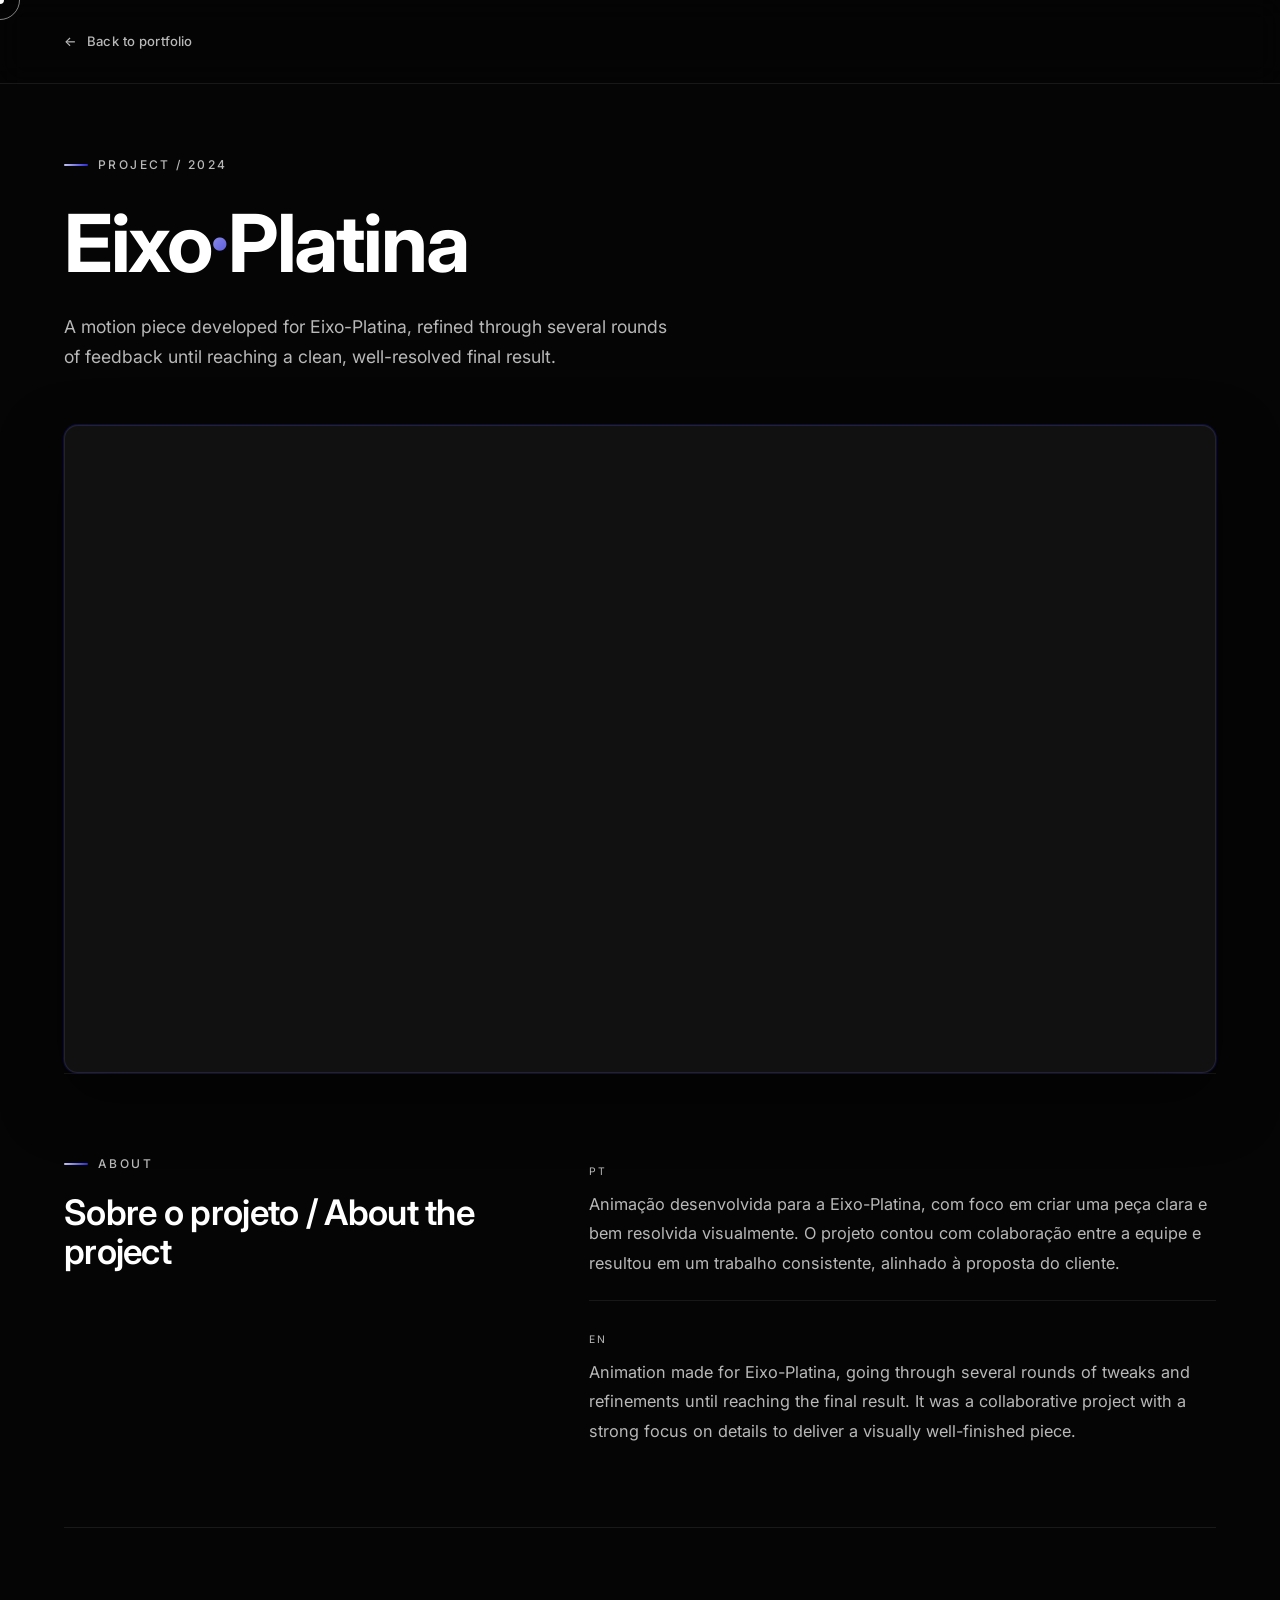
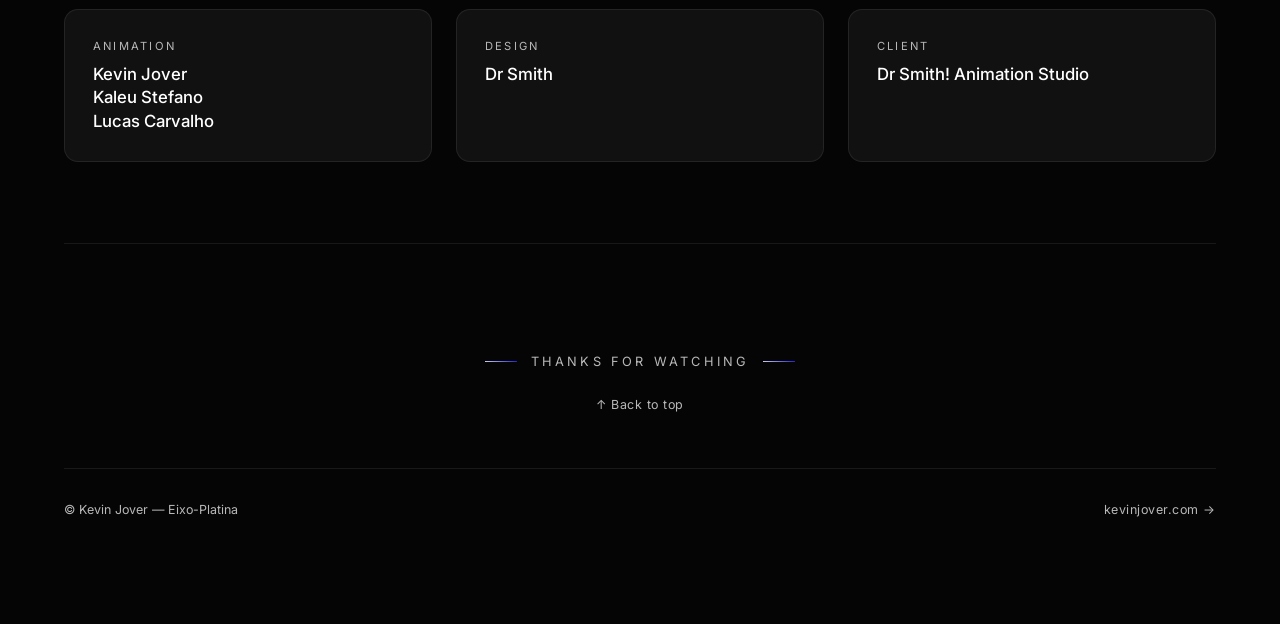
<file: eixo-platina/index.html>
<!doctype html>
<html lang="en">
<head>
  <meta name="viewport" content="width=device-width, initial-scale=1.0">
  <meta charset="UTF-8">
  <title>Eixo-Platina — Kevin Jover</title>
  <link rel="preconnect" href="https://fonts.googleapis.com">
  <link rel="preconnect" href="https://fonts.gstatic.com" crossorigin>
  <link href="https://fonts.googleapis.com/css2?family=Inter:wght@400;500;600;700&display=swap" rel="stylesheet">
  <link rel="stylesheet" href="../style.css">
  <style>
    /* ============================================================
       EIXO-PLATINA — project page
       Reuses main site tokens/components for visual cohesion
       ============================================================ */

    .project-page {
      padding-top: var(--nav-h);
      padding-bottom: clamp(60px, 8vh, 100px);
    }

    /* Hide native cursor on this page (custom cursor replaces it) */
    body {
      cursor: none;
    }

    /* Top bar: back link + project index */
    .project-top {
      position: fixed;
      top: 0;
      left: 0;
      width: 100%;
      z-index: 150;
      height: var(--nav-h);
      display: flex;
      align-items: center;
      backdrop-filter: blur(14px) saturate(140%);
      -webkit-backdrop-filter: blur(14px) saturate(140%);
      background: rgba(5, 5, 5, 0.55);
      border-bottom: 1px solid var(--border);
    }

    .project-top-inner {
      width: 100%;
      max-width: var(--container);
      margin: 0 auto;
      padding-inline: var(--gutter);
      display: flex;
      align-items: center;
      justify-content: space-between;
      gap: 24px;
    }

    .back-link {
      display: inline-flex;
      align-items: center;
      gap: 10px;
      font-size: 0.82rem;
      font-weight: 500;
      letter-spacing: 0.01em;
      color: var(--text-muted);
      transition: color var(--dur-fast) var(--ease-out), gap var(--dur-fast) var(--ease-out);
    }

    .back-link .arrow {
      display: inline-block;
      transition: transform var(--dur-med) var(--ease-out);
    }

    .back-link:hover {
      color: var(--text);
    }

    .back-link:hover .arrow {
      transform: translateX(-4px);
    }

    /* Hero */
    .project-hero {
      padding-top: clamp(48px, 8vh, 96px);
      padding-bottom: clamp(40px, 6vh, 72px);
      display: flex;
      flex-direction: column;
      gap: 28px;
    }

    .project-title {
      font-size: clamp(2.6rem, 7vw, 5rem);
      font-weight: 700;
      letter-spacing: -0.03em;
      line-height: 1.02;
      max-width: 900px;
    }

    .project-title em {
      font-style: normal;
      background: var(--accent-gradient);
      -webkit-background-clip: text;
      background-clip: text;
      color: transparent;
    }

    .project-lead {
      max-width: 620px;
      color: var(--text-muted);
      font-size: clamp(0.95rem, 1.4vw, 1.1rem);
      line-height: 1.7;
    }

    /* Video */
    .project-video {
      position: relative;
      width: 100%;
      aspect-ratio: 16 / 9;
      border-radius: 14px;
      overflow: hidden;
      background: var(--surface);
      border: 1px solid var(--border);
      box-shadow: 0 24px 60px rgba(0, 0, 0, 0.5), 0 0 0 1px var(--accent-glow);
    }

    .project-video iframe {
      position: absolute;
      inset: 0;
      width: 100%;
      height: 100%;
      border: 0;
    }

    /* Two-column body */
    .project-body {
      display: grid;
      grid-template-columns: 1fr 1.4fr;
      gap: clamp(40px, 6vw, 96px);
      align-items: start;
      padding: clamp(60px, 9vh, 110px) 0;
      border-top: 1px solid var(--border);
    }

    .project-aside {
      display: flex;
      flex-direction: column;
      gap: 14px;
      position: sticky;
      top: calc(var(--nav-h) + 32px);
    }

    .project-aside .eyebrow {
      margin-bottom: 6px;
    }

    .project-aside h2 {
      font-size: clamp(1.6rem, 3vw, 2.2rem);
      font-weight: 600;
      letter-spacing: -0.02em;
      line-height: 1.1;
    }

    .project-content {
      display: flex;
      flex-direction: column;
      gap: 22px;
      color: var(--text-muted);
      font-size: 1.02rem;
      line-height: 1.8;
      max-width: 680px;
    }

    .project-content p {
      margin: 0;
    }

    .lang-block + .lang-block {
      padding-top: 22px;
      border-top: 1px solid var(--border);
    }

    .lang-tag {
      display: inline-block;
      font-size: 0.65rem;
      letter-spacing: 0.2em;
      text-transform: uppercase;
      color: var(--text-muted);
      margin-bottom: 8px;
    }

    /* Credits */
    .project-credits {
      display: grid;
      grid-template-columns: repeat(3, 1fr);
      gap: 24px;
      padding: clamp(60px, 9vh, 110px) 0;
      border-top: 1px solid var(--border);
    }

    .credit-card {
      display: flex;
      flex-direction: column;
      gap: 8px;
      padding: 28px;
      border: 1px solid var(--border);
      border-radius: 14px;
      background: var(--surface);
      transition: border-color var(--dur-med) var(--ease-out), transform var(--dur-med) var(--ease-out);
    }

    .credit-card:hover {
      border-color: var(--border-strong);
      transform: translateY(-2px);
    }

    .credit-label {
      font-size: 0.7rem;
      letter-spacing: 0.2em;
      text-transform: uppercase;
      color: var(--text-muted);
    }

    .credit-value {
      font-size: 1.05rem;
      font-weight: 500;
      color: var(--text);
      line-height: 1.4;
    }

    /* Thanks / footer */
    .project-thanks {
      display: flex;
      flex-direction: column;
      align-items: center;
      gap: 24px;
      padding: clamp(80px, 12vh, 140px) 0 0;
      border-top: 1px solid var(--border);
      text-align: center;
    }

    .thanks-mark {
      display: inline-flex;
      align-items: center;
      gap: 14px;
      font-size: 0.8rem;
      letter-spacing: 0.25em;
      text-transform: uppercase;
      color: var(--text-muted);
    }

    .thanks-mark::before,
    .thanks-mark::after {
      content: '';
      width: 32px;
      height: 1px;
      background: var(--accent-gradient);
    }

    .project-footer {
      display: flex;
      align-items: center;
      justify-content: space-between;
      flex-wrap: wrap;
      gap: 16px;
      padding: 32px 0;
      margin-top: clamp(40px, 6vh, 64px);
      border-top: 1px solid var(--border);
      font-size: 0.78rem;
      color: var(--text-muted);
    }

    .scroll-top {
      display: inline-flex;
      align-items: center;
      gap: 8px;
      color: var(--text-muted);
      font-size: 0.78rem;
      letter-spacing: 0.04em;
      transition: color var(--dur-fast) var(--ease-out), transform var(--dur-fast) var(--ease-out);
    }

    .scroll-top:hover {
      color: var(--text);
      transform: translateY(-2px);
    }

    /* Responsive */
    @media (max-width: 900px) {
      .project-body {
        grid-template-columns: 1fr;
        gap: 32px;
      }

      .project-aside {
        position: static;
      }

      .project-credits {
        grid-template-columns: 1fr;
      }
    }
  </style>
</head>
<body>
  <!-- Top bar -->
  <header class="project-top">
    <div class="project-top-inner">
      <a class="back-link" href="https://kevinjover.com">
        <span class="arrow">&larr;</span>
        <span>Back to portfolio</span>
      </a>
    </div>
  </header>

  <main class="container project-page">
    <!-- Hero -->
    <section class="project-hero reveal">
      <span class="eyebrow">Project / 2024</span>
      <h1 class="project-title">Eixo<em>·</em>Platina</h1>
      <p class="project-lead">A motion piece developed for Eixo-Platina, refined through several rounds of feedback until reaching a clean, well-resolved final result.</p>
    </section>

    <!-- Video -->
    <div class="project-video reveal">
      <iframe
        src="https://player.vimeo.com/video/1150120395?badge=0&autopause=0"
        allow="autoplay; fullscreen; picture-in-picture"
        allowfullscreen
        title="Eixo-Platina">
      </iframe>
    </div>

    <!-- Body -->
    <section class="project-body">
      <aside class="project-aside reveal">
        <span class="eyebrow">About</span>
        <h2>Sobre o projeto / About the project</h2>
      </aside>

      <div class="project-content reveal">
        <div class="lang-block">
          <span class="lang-tag">PT</span>
          <p>Animação desenvolvida para a Eixo-Platina, com foco em criar uma peça clara e bem resolvida visualmente. O projeto contou com colaboração entre a equipe e resultou em um trabalho consistente, alinhado à proposta do cliente.</p>
        </div>
        <div class="lang-block">
          <span class="lang-tag">EN</span>
          <p>Animation made for Eixo-Platina, going through several rounds of tweaks and refinements until reaching the final result. It was a collaborative project with a strong focus on details to deliver a visually well-finished piece.</p>
        </div>
      </div>
    </section>

    <!-- Credits -->
    <section class="project-credits">
      <div class="credit-card reveal">
        <span class="credit-label">Animation</span>
        <span class="credit-value">Kevin Jover<br>Kaleu Stefano<br>Lucas Carvalho</span>
      </div>
      <div class="credit-card reveal">
        <span class="credit-label">Design</span>
        <span class="credit-value">Dr Smith</span>
      </div>
      <div class="credit-card reveal">
        <span class="credit-label">Client</span>
        <span class="credit-value">Dr Smith! Animation Studio</span>
      </div>
    </section>

    <!-- Thanks -->
    <section class="project-thanks reveal">
      <span class="thanks-mark">Thanks for watching</span>
      <a class="scroll-top" onclick="scrollToStart()">&uarr; Back to top</a>
    </section>

    <div class="project-footer">
      <span>&copy; Kevin Jover — Eixo-Platina</span>
      <a class="scroll-top" href="https://kevinjover.com">kevinjover.com &rarr;</a>
    </div>
  </main>

  <!-- Custom cursor (matches main site) -->
  <div class="cursor" id="cursor"></div>
  <div class="cursor-ring" id="cursorRing"></div>

  <script src="../script.js"></script>
  <script>
    function scrollToStart() {
      window.scrollTo({ top: 0, behavior: 'smooth' });
    }

    // Reveal on scroll (matches main site pattern)
    const io = new IntersectionObserver(
      (entries) => {
        entries.forEach((e) => {
          if (e.isIntersecting) {
            e.target.classList.add('is-visible');
            io.unobserve(e.target);
          }
        });
      },
      { threshold: 0.12, rootMargin: '0px 0px -40px 0px' }
    );
    document.querySelectorAll('.reveal').forEach((el) => io.observe(el));
  </script>
</body>
</html>
</file>
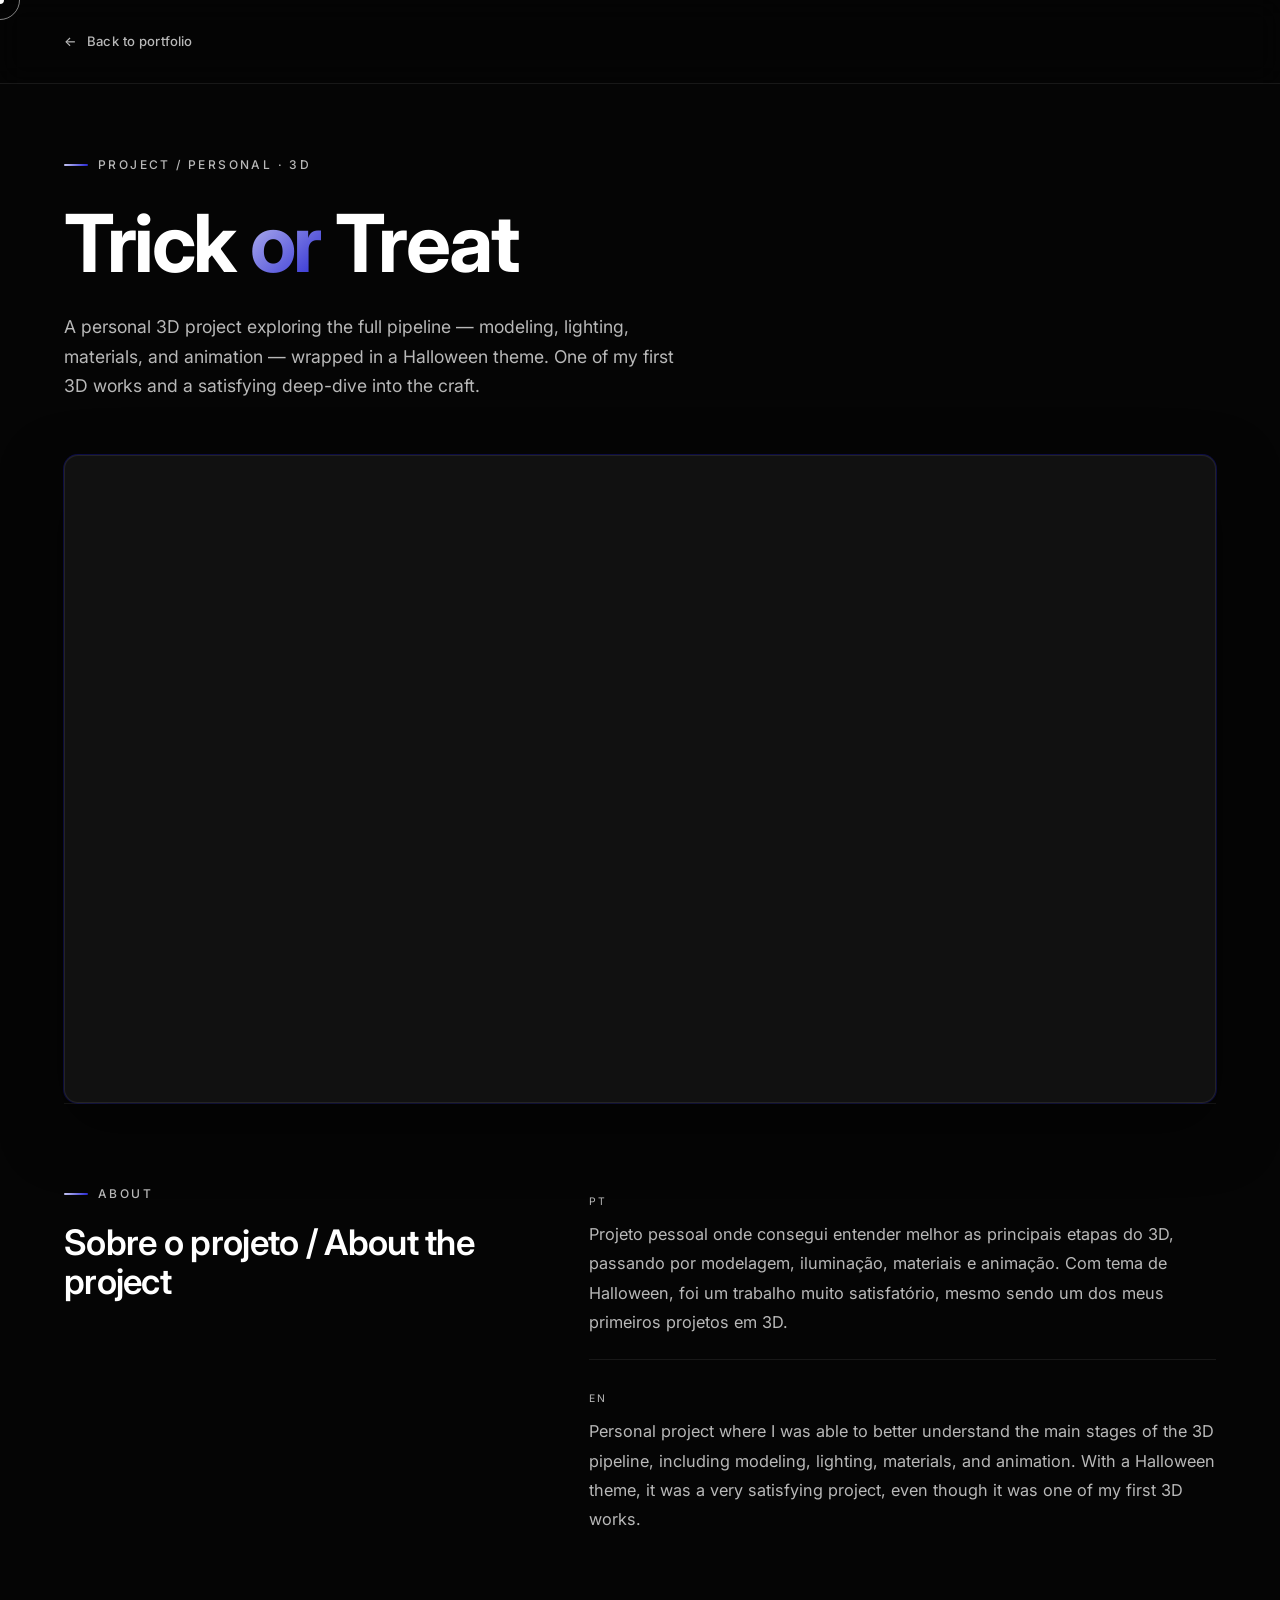
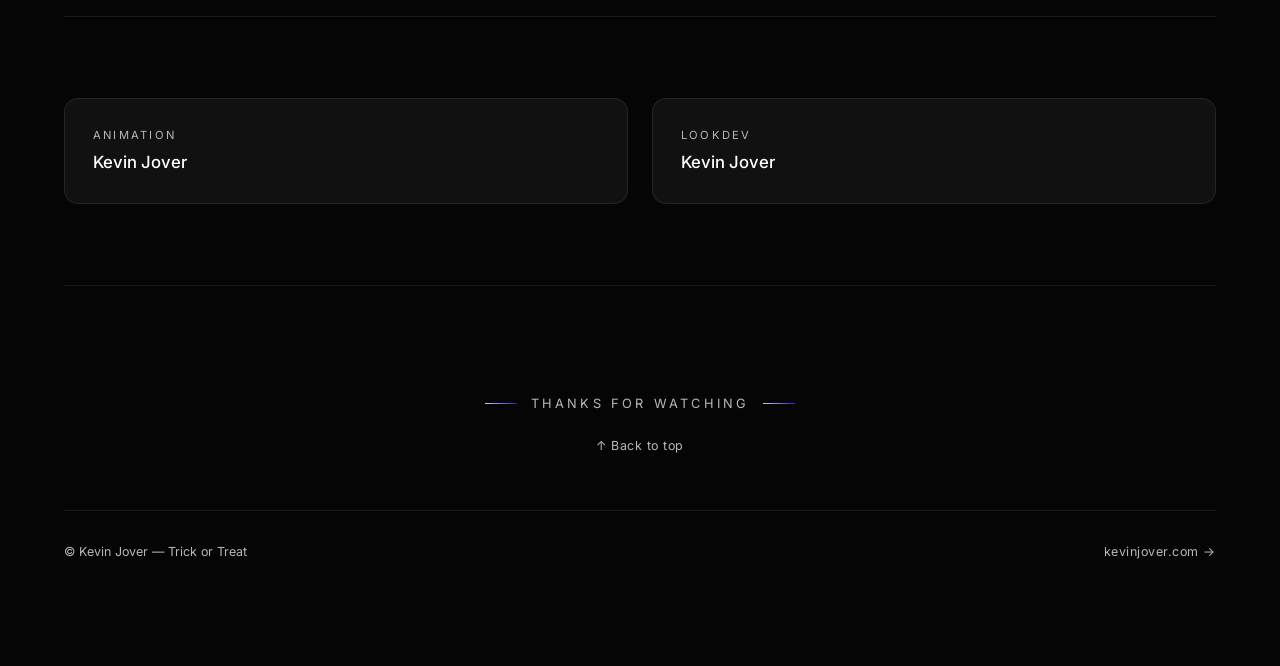
<file: Halloween-animation/index.html>
<!doctype html>
<html lang="en">
<head>
  <meta name="viewport" content="width=device-width, initial-scale=1.0">
  <meta charset="UTF-8">
  <title>Trick or Treat — Kevin Jover</title>
  <link rel="preconnect" href="https://fonts.googleapis.com">
  <link rel="preconnect" href="https://fonts.gstatic.com" crossorigin>
  <link href="https://fonts.googleapis.com/css2?family=Inter:wght@400;500;600;700&display=swap" rel="stylesheet">
  <link rel="stylesheet" href="../style.css">
  <style>
    /* ============================================================
       TRICK OR TREAT — project page
       Reuses main site tokens/components for visual cohesion
       ============================================================ */

    .project-page {
      padding-top: var(--nav-h);
      padding-bottom: clamp(60px, 8vh, 100px);
    }

    /* Hide native cursor (custom cursor replaces it) */
    body {
      cursor: none;
    }

    /* Top bar */
    .project-top {
      position: fixed;
      top: 0;
      left: 0;
      width: 100%;
      z-index: 150;
      height: var(--nav-h);
      display: flex;
      align-items: center;
      backdrop-filter: blur(14px) saturate(140%);
      -webkit-backdrop-filter: blur(14px) saturate(140%);
      background: rgba(5, 5, 5, 0.55);
      border-bottom: 1px solid var(--border);
    }

    .project-top-inner {
      width: 100%;
      max-width: var(--container);
      margin: 0 auto;
      padding-inline: var(--gutter);
      display: flex;
      align-items: center;
      justify-content: space-between;
      gap: 24px;
    }

    .back-link {
      display: inline-flex;
      align-items: center;
      gap: 10px;
      font-size: 0.82rem;
      font-weight: 500;
      letter-spacing: 0.01em;
      color: var(--text-muted);
      transition: color var(--dur-fast) var(--ease-out);
    }

    .back-link .arrow {
      display: inline-block;
      transition: transform var(--dur-med) var(--ease-out);
    }

    .back-link:hover {
      color: var(--text);
    }

    .back-link:hover .arrow {
      transform: translateX(-4px);
    }

    /* Hero */
    .project-hero {
      padding-top: clamp(48px, 8vh, 96px);
      padding-bottom: clamp(40px, 6vh, 72px);
      display: flex;
      flex-direction: column;
      gap: 28px;
    }

    .project-title {
      font-size: clamp(2.6rem, 7vw, 5rem);
      font-weight: 700;
      letter-spacing: -0.03em;
      line-height: 1.02;
      max-width: 900px;
    }

    .project-title em {
      font-style: normal;
      background: var(--accent-gradient);
      -webkit-background-clip: text;
      background-clip: text;
      color: transparent;
    }

    .project-lead {
      max-width: 620px;
      color: var(--text-muted);
      font-size: clamp(0.95rem, 1.4vw, 1.1rem);
      line-height: 1.7;
    }

    /* Video */
    .project-video {
      position: relative;
      width: 100%;
      aspect-ratio: 16 / 9;
      border-radius: 14px;
      overflow: hidden;
      background: var(--surface);
      border: 1px solid var(--border);
      box-shadow: 0 24px 60px rgba(0, 0, 0, 0.5), 0 0 0 1px var(--accent-glow);
    }

    .project-video iframe {
      position: absolute;
      inset: 0;
      width: 100%;
      height: 100%;
      border: 0;
    }

    /* Two-column body */
    .project-body {
      display: grid;
      grid-template-columns: 1fr 1.4fr;
      gap: clamp(40px, 6vw, 96px);
      align-items: start;
      padding: clamp(60px, 9vh, 110px) 0;
      border-top: 1px solid var(--border);
    }

    .project-aside {
      display: flex;
      flex-direction: column;
      gap: 14px;
      position: sticky;
      top: calc(var(--nav-h) + 32px);
    }

    .project-aside .eyebrow {
      margin-bottom: 6px;
    }

    .project-aside h2 {
      font-size: clamp(1.6rem, 3vw, 2.2rem);
      font-weight: 600;
      letter-spacing: -0.02em;
      line-height: 1.1;
    }

    .project-content {
      display: flex;
      flex-direction: column;
      gap: 22px;
      color: var(--text-muted);
      font-size: 1.02rem;
      line-height: 1.8;
      max-width: 680px;
    }

    .project-content p {
      margin: 0;
    }

    .lang-block + .lang-block {
      padding-top: 22px;
      border-top: 1px solid var(--border);
    }

    .lang-tag {
      display: inline-block;
      font-size: 0.65rem;
      letter-spacing: 0.2em;
      text-transform: uppercase;
      color: var(--text-muted);
      margin-bottom: 8px;
    }

    /* Credits */
    .project-credits {
      display: grid;
      grid-template-columns: repeat(2, 1fr);
      gap: 24px;
      padding: clamp(60px, 9vh, 110px) 0;
      border-top: 1px solid var(--border);
    }

    .credit-card {
      display: flex;
      flex-direction: column;
      gap: 8px;
      padding: 28px;
      border: 1px solid var(--border);
      border-radius: 14px;
      background: var(--surface);
      transition: border-color var(--dur-med) var(--ease-out), transform var(--dur-med) var(--ease-out);
    }

    .credit-card:hover {
      border-color: var(--border-strong);
      transform: translateY(-2px);
    }

    .credit-label {
      font-size: 0.7rem;
      letter-spacing: 0.2em;
      text-transform: uppercase;
      color: var(--text-muted);
    }

    .credit-value {
      font-size: 1.05rem;
      font-weight: 500;
      color: var(--text);
      line-height: 1.4;
    }

    /* Thanks / footer */
    .project-thanks {
      display: flex;
      flex-direction: column;
      align-items: center;
      gap: 24px;
      padding: clamp(80px, 12vh, 140px) 0 0;
      border-top: 1px solid var(--border);
      text-align: center;
    }

    .thanks-mark {
      display: inline-flex;
      align-items: center;
      gap: 14px;
      font-size: 0.8rem;
      letter-spacing: 0.25em;
      text-transform: uppercase;
      color: var(--text-muted);
    }

    .thanks-mark::before,
    .thanks-mark::after {
      content: '';
      width: 32px;
      height: 1px;
      background: var(--accent-gradient);
    }

    .project-footer {
      display: flex;
      align-items: center;
      justify-content: space-between;
      flex-wrap: wrap;
      gap: 16px;
      padding: 32px 0;
      margin-top: clamp(40px, 6vh, 64px);
      border-top: 1px solid var(--border);
      font-size: 0.78rem;
      color: var(--text-muted);
    }

    .scroll-top {
      display: inline-flex;
      align-items: center;
      gap: 8px;
      color: var(--text-muted);
      font-size: 0.78rem;
      letter-spacing: 0.04em;
      transition: color var(--dur-fast) var(--ease-out), transform var(--dur-fast) var(--ease-out);
    }

    .scroll-top:hover {
      color: var(--text);
      transform: translateY(-2px);
    }

    /* Responsive */
    @media (max-width: 900px) {
      .project-body {
        grid-template-columns: 1fr;
        gap: 32px;
      }

      .project-aside {
        position: static;
      }

      .project-credits {
        grid-template-columns: 1fr;
      }
    }
  </style>
</head>
<body>
  <!-- Top bar -->
  <header class="project-top">
    <div class="project-top-inner">
      <a class="back-link" href="https://kevinjover.com">
        <span class="arrow">&larr;</span>
        <span>Back to portfolio</span>
      </a>
    </div>
  </header>

  <main class="container project-page">
    <!-- Hero -->
    <section class="project-hero reveal">
      <span class="eyebrow">Project / Personal · 3D</span>
      <h1 class="project-title">Trick <em>or</em> Treat</h1>
      <p class="project-lead">A personal 3D project exploring the full pipeline — modeling, lighting, materials, and animation — wrapped in a Halloween theme. One of my first 3D works and a satisfying deep-dive into the craft.</p>
    </section>

    <!-- Video -->
    <div class="project-video reveal">
      <iframe
        src="https://player.vimeo.com/video/1150121188?badge=0&autopause=0"
        allow="autoplay; fullscreen; picture-in-picture"
        allowfullscreen
        title="Trick or Treat">
      </iframe>
    </div>

    <!-- Body -->
    <section class="project-body">
      <aside class="project-aside reveal">
        <span class="eyebrow">About</span>
        <h2>Sobre o projeto / About the project</h2>
      </aside>

      <div class="project-content reveal">
        <div class="lang-block">
          <span class="lang-tag">PT</span>
          <p>Projeto pessoal onde consegui entender melhor as principais etapas do 3D, passando por modelagem, iluminação, materiais e animação. Com tema de Halloween, foi um trabalho muito satisfatório, mesmo sendo um dos meus primeiros projetos em 3D.</p>
        </div>
        <div class="lang-block">
          <span class="lang-tag">EN</span>
          <p>Personal project where I was able to better understand the main stages of the 3D pipeline, including modeling, lighting, materials, and animation. With a Halloween theme, it was a very satisfying project, even though it was one of my first 3D works.</p>
        </div>
      </div>
    </section>

    <!-- Credits -->
    <section class="project-credits">
      <div class="credit-card reveal">
        <span class="credit-label">Animation</span>
        <span class="credit-value">Kevin Jover</span>
      </div>
      <div class="credit-card reveal">
        <span class="credit-label">Lookdev</span>
        <span class="credit-value">Kevin Jover</span>
      </div>
    </section>

    <!-- Thanks -->
    <section class="project-thanks reveal">
      <span class="thanks-mark">Thanks for watching</span>
      <a class="scroll-top" onclick="scrollToStart()">&uarr; Back to top</a>
    </section>

    <div class="project-footer">
      <span>&copy; Kevin Jover — Trick or Treat</span>
      <a class="scroll-top" href="https://kevinjover.com">kevinjover.com &rarr;</a>
    </div>
  </main>

  <!-- Custom cursor (matches main site) -->
  <div class="cursor" id="cursor"></div>
  <div class="cursor-ring" id="cursorRing"></div>

  <script src="../script.js"></script>
  <script>
    function scrollToStart() {
      window.scrollTo({ top: 0, behavior: 'smooth' });
    }

    // Reveal on scroll (matches main site pattern)
    const io = new IntersectionObserver(
      (entries) => {
        entries.forEach((e) => {
          if (e.isIntersecting) {
            e.target.classList.add('is-visible');
            io.unobserve(e.target);
          }
        });
      },
      { threshold: 0.12, rootMargin: '0px 0px -40px 0px' }
    );
    document.querySelectorAll('.reveal').forEach((el) => io.observe(el));
  </script>
</body>
</html>
</file>
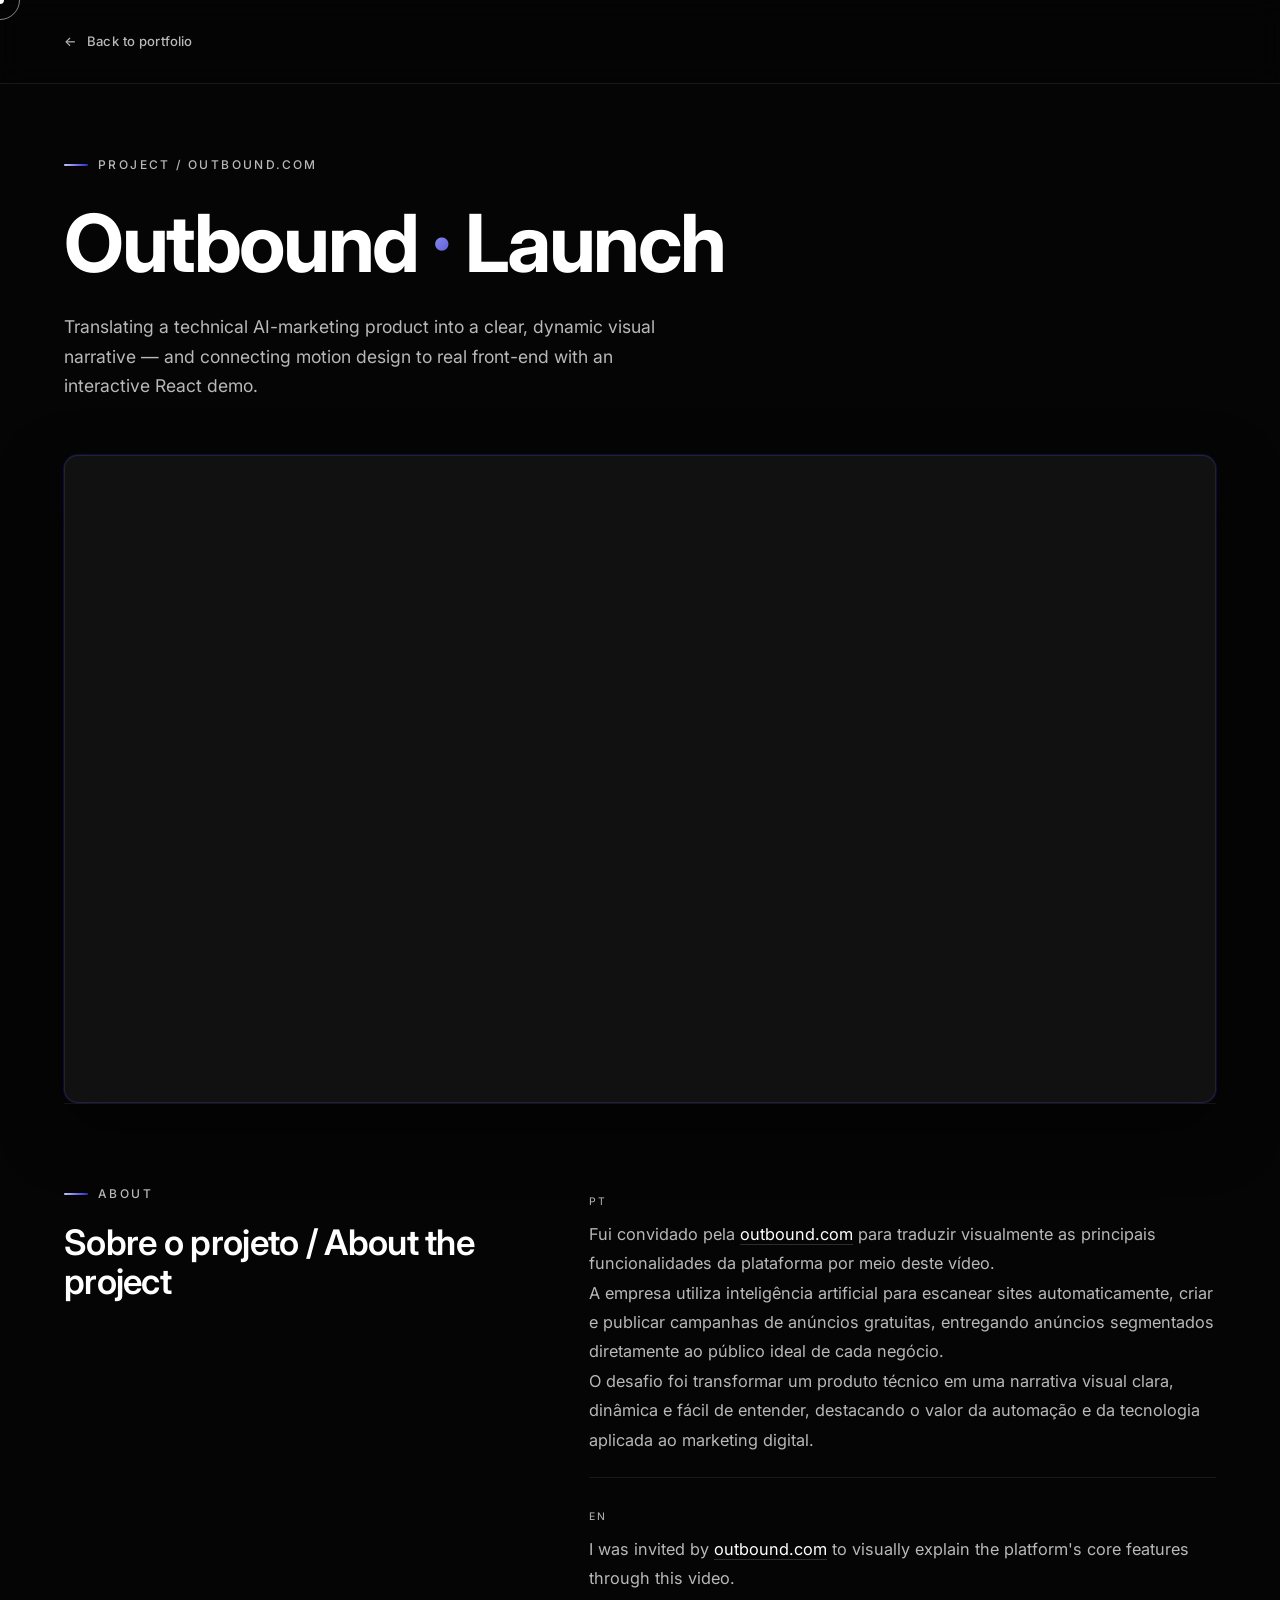
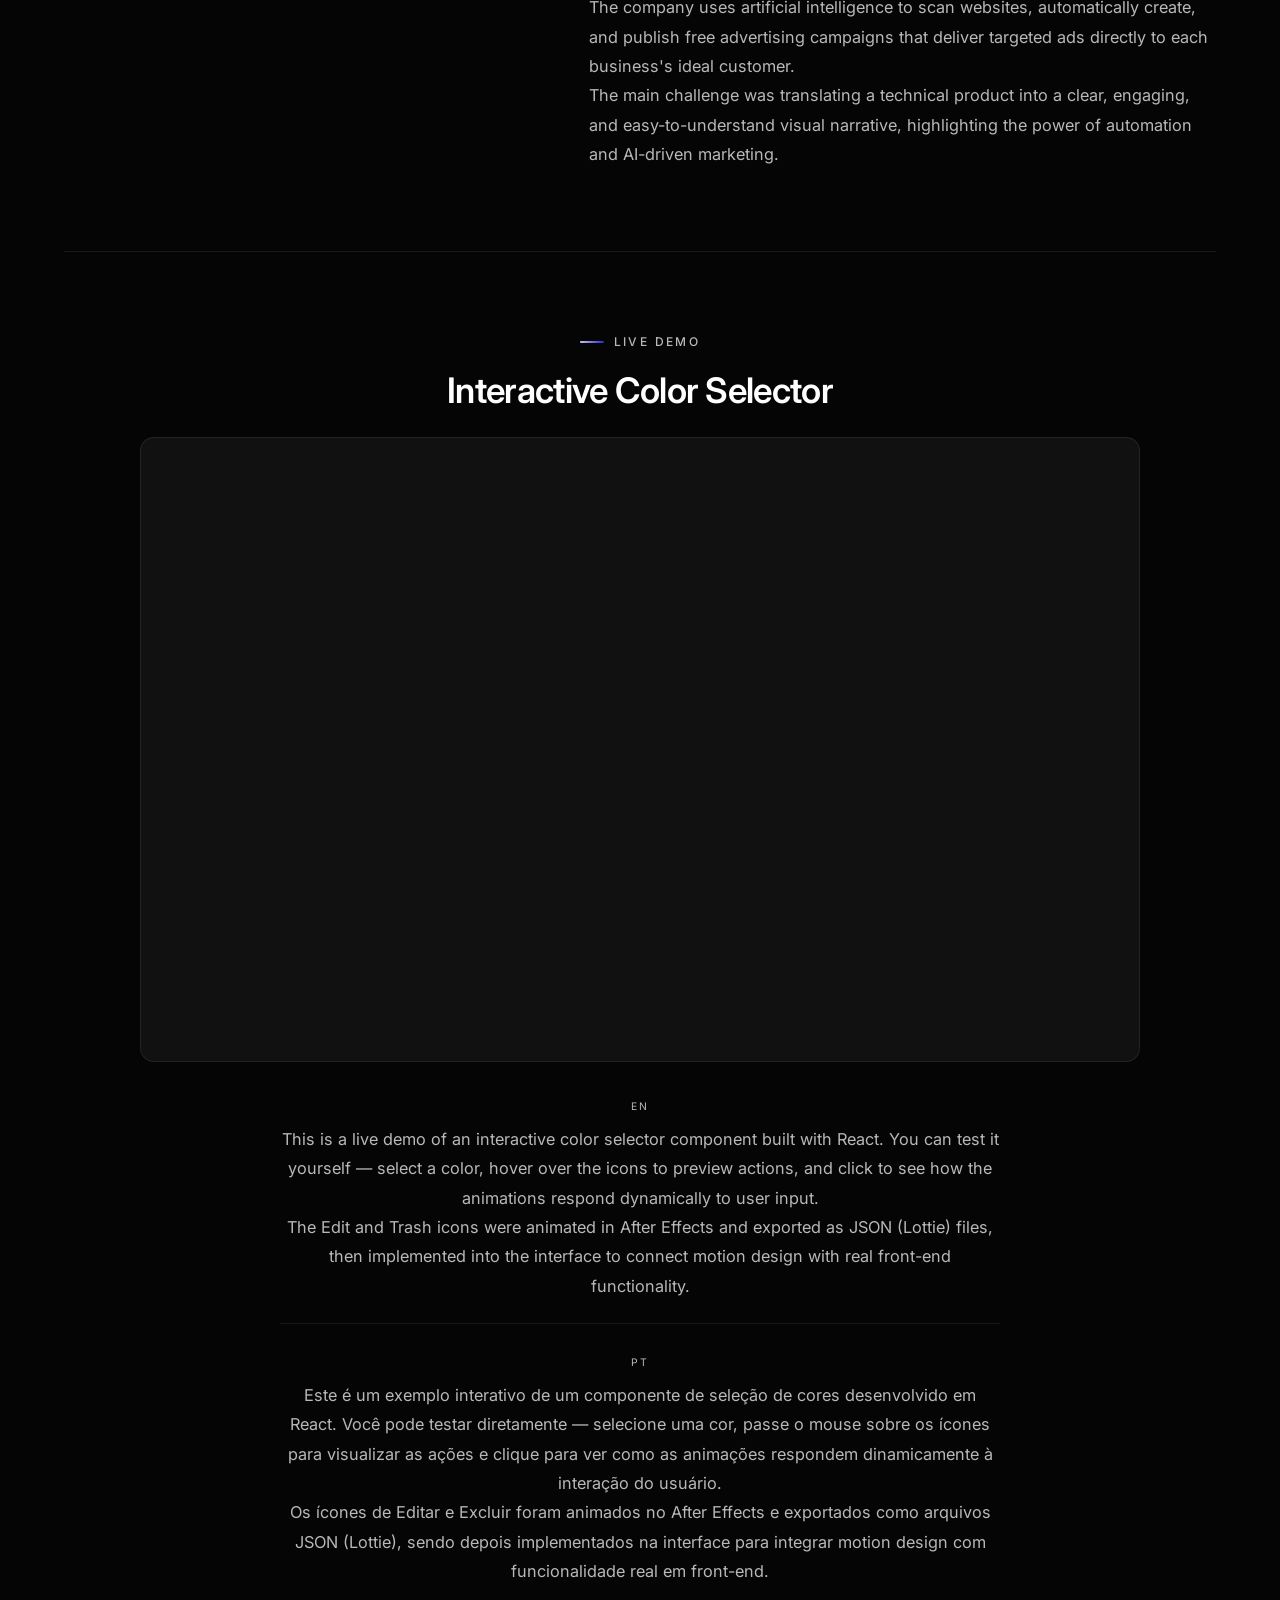
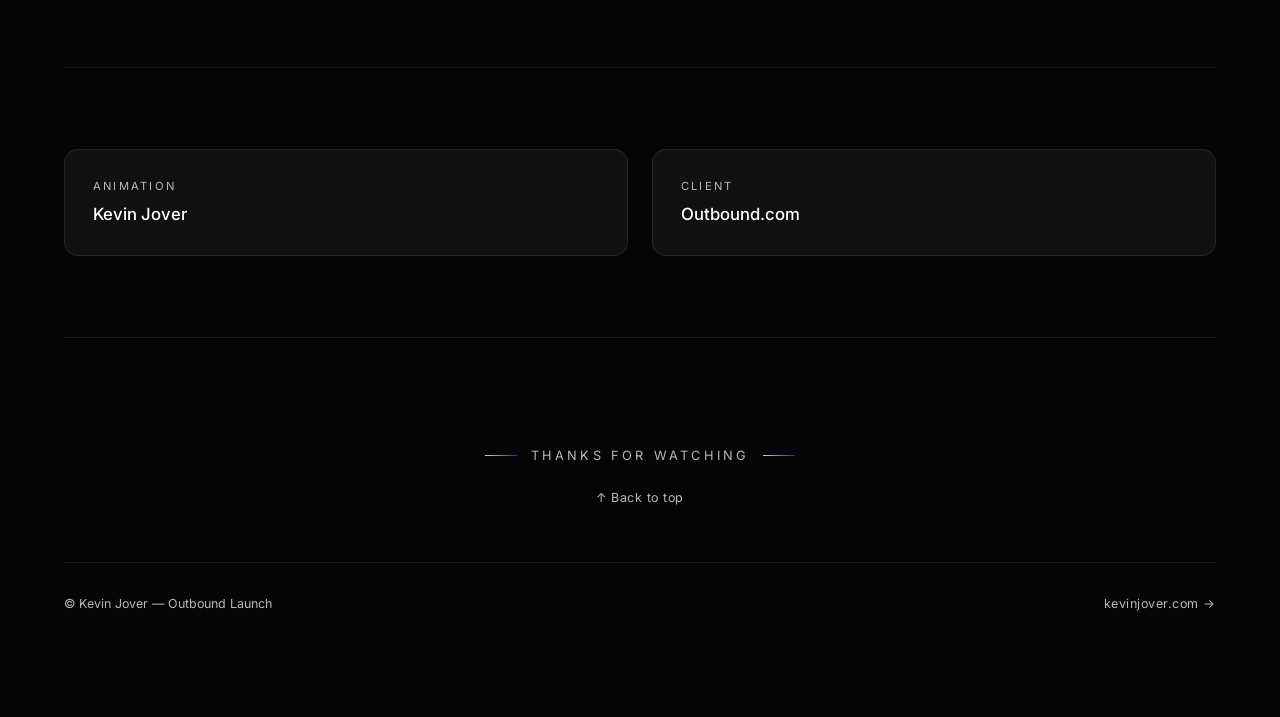
<file: outbound-launch/index.html>
<!doctype html>
<html lang="en">
<head>
  <meta name="viewport" content="width=device-width, initial-scale=1.0">
  <meta charset="UTF-8">
  <title>Outbound Launch — Kevin Jover</title>
  <link rel="preconnect" href="https://fonts.googleapis.com">
  <link rel="preconnect" href="https://fonts.gstatic.com" crossorigin>
  <link href="https://fonts.googleapis.com/css2?family=Inter:wght@400;500;600;700&display=swap" rel="stylesheet">
  <link rel="stylesheet" href="../style.css">
  <style>
    /* ============================================================
       OUTBOUND LAUNCH — project page
       Reuses main site tokens/components for visual cohesion
       ============================================================ */

    .project-page {
      padding-top: var(--nav-h);
      padding-bottom: clamp(60px, 8vh, 100px);
    }

    /* Hide native cursor (custom cursor replaces it) */
    body {
      cursor: none;
    }

    /* Top bar */
    .project-top {
      position: fixed;
      top: 0;
      left: 0;
      width: 100%;
      z-index: 150;
      height: var(--nav-h);
      display: flex;
      align-items: center;
      backdrop-filter: blur(14px) saturate(140%);
      -webkit-backdrop-filter: blur(14px) saturate(140%);
      background: rgba(5, 5, 5, 0.55);
      border-bottom: 1px solid var(--border);
    }

    .project-top-inner {
      width: 100%;
      max-width: var(--container);
      margin: 0 auto;
      padding-inline: var(--gutter);
      display: flex;
      align-items: center;
      justify-content: space-between;
      gap: 24px;
    }

    .back-link {
      display: inline-flex;
      align-items: center;
      gap: 10px;
      font-size: 0.82rem;
      font-weight: 500;
      letter-spacing: 0.01em;
      color: var(--text-muted);
      transition: color var(--dur-fast) var(--ease-out);
    }

    .back-link .arrow {
      display: inline-block;
      transition: transform var(--dur-med) var(--ease-out);
    }

    .back-link:hover {
      color: var(--text);
    }

    .back-link:hover .arrow {
      transform: translateX(-4px);
    }

    /* Hero */
    .project-hero {
      padding-top: clamp(48px, 8vh, 96px);
      padding-bottom: clamp(40px, 6vh, 72px);
      display: flex;
      flex-direction: column;
      gap: 28px;
    }

    .project-title {
      font-size: clamp(2.6rem, 7vw, 5rem);
      font-weight: 700;
      letter-spacing: -0.03em;
      line-height: 1.02;
      max-width: 900px;
    }

    .project-title a {
      background: var(--accent-gradient);
      -webkit-background-clip: text;
      background-clip: text;
      color: transparent;
      transition: opacity var(--dur-fast) var(--ease-out);
    }

    .project-title a:hover {
      opacity: 0.8;
    }

    .project-title em {
      font-style: normal;
      background: var(--accent-gradient);
      -webkit-background-clip: text;
      background-clip: text;
      color: transparent;
    }

    .project-lead {
      max-width: 620px;
      color: var(--text-muted);
      font-size: clamp(0.95rem, 1.4vw, 1.1rem);
      line-height: 1.7;
    }

    /* Video */
    .project-video {
      position: relative;
      width: 100%;
      aspect-ratio: 16 / 9;
      border-radius: 14px;
      overflow: hidden;
      background: var(--surface);
      border: 1px solid var(--border);
      box-shadow: 0 24px 60px rgba(0, 0, 0, 0.5), 0 0 0 1px var(--accent-glow);
    }

    .project-video iframe {
      position: absolute;
      inset: 0;
      width: 100%;
      height: 100%;
      border: 0;
    }

    /* Two-column body */
    .project-body {
      display: grid;
      grid-template-columns: 1fr 1.4fr;
      gap: clamp(40px, 6vw, 96px);
      align-items: start;
      padding: clamp(60px, 9vh, 110px) 0;
      border-top: 1px solid var(--border);
    }

    .project-aside {
      display: flex;
      flex-direction: column;
      gap: 14px;
      position: sticky;
      top: calc(var(--nav-h) + 32px);
    }

    .project-aside .eyebrow {
      margin-bottom: 6px;
    }

    .project-aside h2 {
      font-size: clamp(1.6rem, 3vw, 2.2rem);
      font-weight: 600;
      letter-spacing: -0.02em;
      line-height: 1.1;
    }

    .project-content {
      display: flex;
      flex-direction: column;
      gap: 22px;
      color: var(--text-muted);
      font-size: 1.02rem;
      line-height: 1.8;
      max-width: 680px;
    }

    .project-content p {
      margin: 0;
    }

    .project-content a {
      color: var(--text);
      border-bottom: 1px solid var(--border-strong);
      transition: border-color var(--dur-fast) var(--ease-out);
    }

    .project-content a:hover {
      border-color: var(--text);
    }

    .lang-block + .lang-block {
      padding-top: 22px;
      border-top: 1px solid var(--border);
    }

    .lang-tag {
      display: inline-block;
      font-size: 0.65rem;
      letter-spacing: 0.2em;
      text-transform: uppercase;
      color: var(--text-muted);
      margin-bottom: 8px;
    }

    /* Interactive demo section */
    .project-interactive {
      padding: clamp(60px, 9vh, 110px) 0;
      border-top: 1px solid var(--border);
      display: flex;
      flex-direction: column;
      gap: 28px;
    }

    .project-interactive .section-heading {
      font-size: clamp(1.6rem, 3vw, 2.2rem);
      text-align: center;
    }

    .interactive-frame {
      position: relative;
      width: 100%;
      max-width: 1000px;
      margin: 0 auto;
      aspect-ratio: 16 / 10;
      border-radius: 14px;
      overflow: hidden;
      background: var(--surface);
      border: 1px solid var(--border);
    }

    .interactive-frame iframe {
      position: absolute;
      inset: 0;
      width: 100%;
      height: 100%;
      border: 0;
    }

    .project-interactive .project-content {
      max-width: 720px;
      margin: 0 auto;
      text-align: center;
    }

    /* Credits */
    .project-credits {
      display: grid;
      grid-template-columns: repeat(2, 1fr);
      gap: 24px;
      padding: clamp(60px, 9vh, 110px) 0;
      border-top: 1px solid var(--border);
    }

    .credit-card {
      display: flex;
      flex-direction: column;
      gap: 8px;
      padding: 28px;
      border: 1px solid var(--border);
      border-radius: 14px;
      background: var(--surface);
      transition: border-color var(--dur-med) var(--ease-out), transform var(--dur-med) var(--ease-out);
    }

    .credit-card:hover {
      border-color: var(--border-strong);
      transform: translateY(-2px);
    }

    .credit-label {
      font-size: 0.7rem;
      letter-spacing: 0.2em;
      text-transform: uppercase;
      color: var(--text-muted);
    }

    .credit-value {
      font-size: 1.05rem;
      font-weight: 500;
      color: var(--text);
      line-height: 1.4;
    }

    /* Thanks / footer */
    .project-thanks {
      display: flex;
      flex-direction: column;
      align-items: center;
      gap: 24px;
      padding: clamp(80px, 12vh, 140px) 0 0;
      border-top: 1px solid var(--border);
      text-align: center;
    }

    .thanks-mark {
      display: inline-flex;
      align-items: center;
      gap: 14px;
      font-size: 0.8rem;
      letter-spacing: 0.25em;
      text-transform: uppercase;
      color: var(--text-muted);
    }

    .thanks-mark::before,
    .thanks-mark::after {
      content: '';
      width: 32px;
      height: 1px;
      background: var(--accent-gradient);
    }

    .project-footer {
      display: flex;
      align-items: center;
      justify-content: space-between;
      flex-wrap: wrap;
      gap: 16px;
      padding: 32px 0;
      margin-top: clamp(40px, 6vh, 64px);
      border-top: 1px solid var(--border);
      font-size: 0.78rem;
      color: var(--text-muted);
    }

    .scroll-top {
      display: inline-flex;
      align-items: center;
      gap: 8px;
      color: var(--text-muted);
      font-size: 0.78rem;
      letter-spacing: 0.04em;
      transition: color var(--dur-fast) var(--ease-out), transform var(--dur-fast) var(--ease-out);
    }

    .scroll-top:hover {
      color: var(--text);
      transform: translateY(-2px);
    }

    /* Responsive */
    @media (max-width: 900px) {
      .project-body {
        grid-template-columns: 1fr;
        gap: 32px;
      }

      .project-aside {
        position: static;
      }

      .project-credits {
        grid-template-columns: 1fr;
      }
    }
  </style>
</head>
<body>
  <!-- Top bar -->
  <header class="project-top">
    <div class="project-top-inner">
      <a class="back-link" href="https://kevinjover.com">
        <span class="arrow">&larr;</span>
        <span>Back to portfolio</span>
      </a>
    </div>
  </header>

  <main class="container project-page">
    <!-- Hero -->
    <section class="project-hero reveal">
      <span class="eyebrow">Project / Outbound.com</span>
      <h1 class="project-title">Outbound <em>·</em> Launch</h1>
      <p class="project-lead">Translating a technical AI-marketing product into a clear, dynamic visual narrative — and connecting motion design to real front-end with an interactive React demo.</p>
    </section>

    <!-- Video -->
    <div class="project-video reveal">
      <iframe
        src="https://player.vimeo.com/video/1150121590?badge=0&autopause=0"
        allow="autoplay; fullscreen; picture-in-picture"
        allowfullscreen
        title="outbound.com (1080p)">
      </iframe>
    </div>

    <!-- Body -->
    <section class="project-body">
      <aside class="project-aside reveal">
        <span class="eyebrow">About</span>
        <h2>Sobre o projeto / About the project</h2>
      </aside>

      <div class="project-content reveal">
        <div class="lang-block">
          <span class="lang-tag">PT</span>
          <p>Fui convidado pela <a href="https://www.outbound.com/" target="_blank" rel="noopener">outbound.com</a> para traduzir visualmente as principais funcionalidades da plataforma por meio deste vídeo.</p>
          <p>A empresa utiliza inteligência artificial para escanear sites automaticamente, criar e publicar campanhas de anúncios gratuitas, entregando anúncios segmentados diretamente ao público ideal de cada negócio.</p>
          <p>O desafio foi transformar um produto técnico em uma narrativa visual clara, dinâmica e fácil de entender, destacando o valor da automação e da tecnologia aplicada ao marketing digital.</p>
        </div>
        <div class="lang-block">
          <span class="lang-tag">EN</span>
          <p>I was invited by <a href="https://www.outbound.com/" target="_blank" rel="noopener">outbound.com</a> to visually explain the platform's core features through this video.</p>
          <p>The company uses artificial intelligence to scan websites, automatically create, and publish free advertising campaigns that deliver targeted ads directly to each business's ideal customer.</p>
          <p>The main challenge was translating a technical product into a clear, engaging, and easy-to-understand visual narrative, highlighting the power of automation and AI-driven marketing.</p>
        </div>
      </div>
    </section>

    <!-- Interactive demo -->
    <section class="project-interactive">
      <div class="project-aside reveal" style="position: static; align-items: center; text-align: center;">
        <span class="eyebrow">Live demo</span>
        <h2 class="section-heading">Interactive Color Selector</h2>
      </div>

      <div class="interactive-frame reveal">
        <iframe
          src="https://kevinjovermotion.github.io/colorSelector/"
          scrolling="no"
          title="Interactive Color Selector">
        </iframe>
      </div>

      <div class="project-content reveal">
        <div class="lang-block" style="border-top: none; padding-top: 0;">
          <span class="lang-tag">EN</span>
          <p>This is a live demo of an interactive color selector component built with React. You can test it yourself — select a color, hover over the icons to preview actions, and click to see how the animations respond dynamically to user input.</p>
          <p>The Edit and Trash icons were animated in After Effects and exported as JSON (Lottie) files, then implemented into the interface to connect motion design with real front-end functionality.</p>
        </div>
        <div class="lang-block">
          <span class="lang-tag">PT</span>
          <p>Este é um exemplo interativo de um componente de seleção de cores desenvolvido em React. Você pode testar diretamente — selecione uma cor, passe o mouse sobre os ícones para visualizar as ações e clique para ver como as animações respondem dinamicamente à interação do usuário.</p>
          <p>Os ícones de Editar e Excluir foram animados no After Effects e exportados como arquivos JSON (Lottie), sendo depois implementados na interface para integrar motion design com funcionalidade real em front-end.</p>
        </div>
      </div>
    </section>

    <!-- Asset -->

    <!-- Credits -->
    <section class="project-credits">
      <div class="credit-card reveal">
        <span class="credit-label">Animation</span>
        <span class="credit-value">Kevin Jover</span>
      </div>
      <div class="credit-card reveal">
        <span class="credit-label">Client</span>
        <span class="credit-value">Outbound.com</span>
      </div>
    </section>

    <!-- Thanks -->
    <section class="project-thanks reveal">
      <span class="thanks-mark">Thanks for watching</span>
      <a class="scroll-top" onclick="scrollToStart()">&uarr; Back to top</a>
    </section>

    <div class="project-footer">
      <span>&copy; Kevin Jover — Outbound Launch</span>
      <a class="scroll-top" href="https://kevinjover.com">kevinjover.com &rarr;</a>
    </div>
  </main>

  <!-- Custom cursor (matches main site) -->
  <div class="cursor" id="cursor"></div>
  <div class="cursor-ring" id="cursorRing"></div>

  <script src="../script.js"></script>
  <script>
    function scrollToStart() {
      window.scrollTo({ top: 0, behavior: 'smooth' });
    }

    // Reveal on scroll (matches main site pattern)
    const io = new IntersectionObserver(
      (entries) => {
        entries.forEach((e) => {
          if (e.isIntersecting) {
            e.target.classList.add('is-visible');
            io.unobserve(e.target);
          }
        });
      },
      { threshold: 0.12, rootMargin: '0px 0px -40px 0px' }
    );
    document.querySelectorAll('.reveal').forEach((el) => io.observe(el));
  </script>
</body>
</html>
</file>
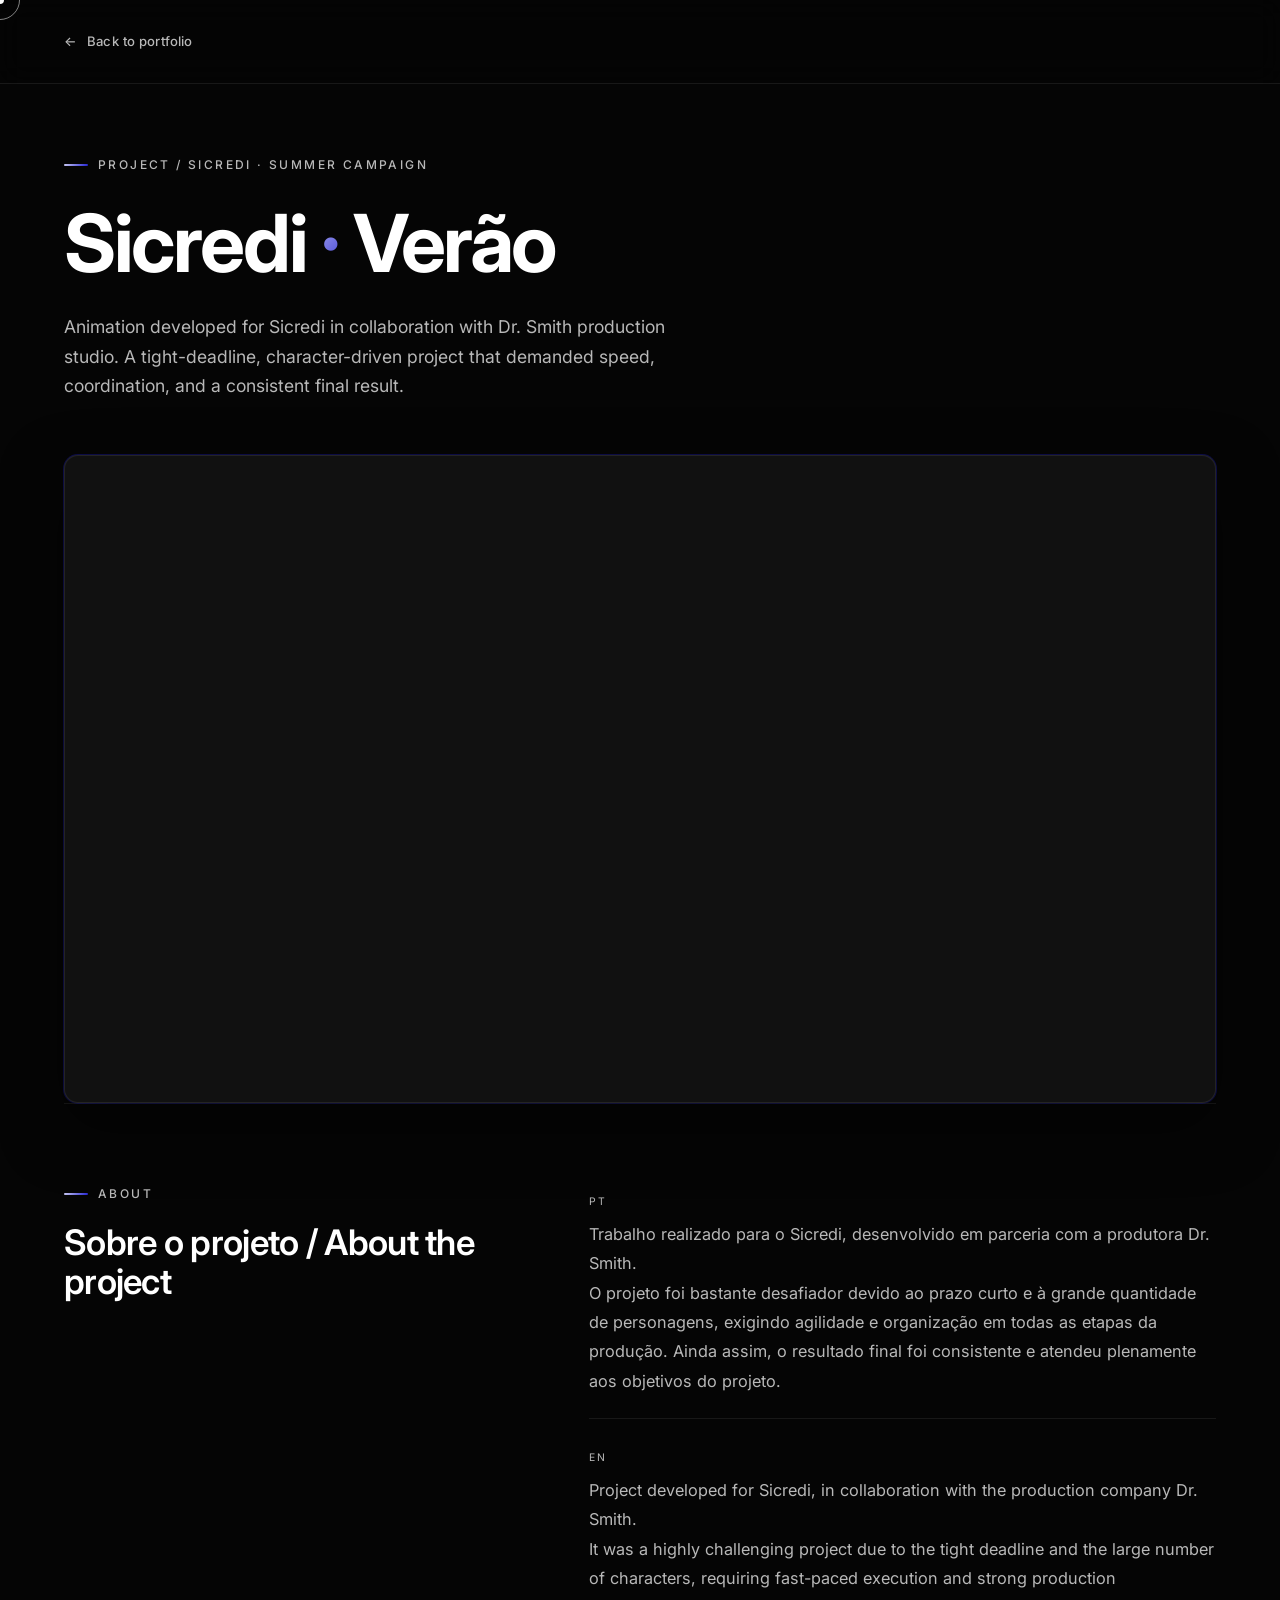
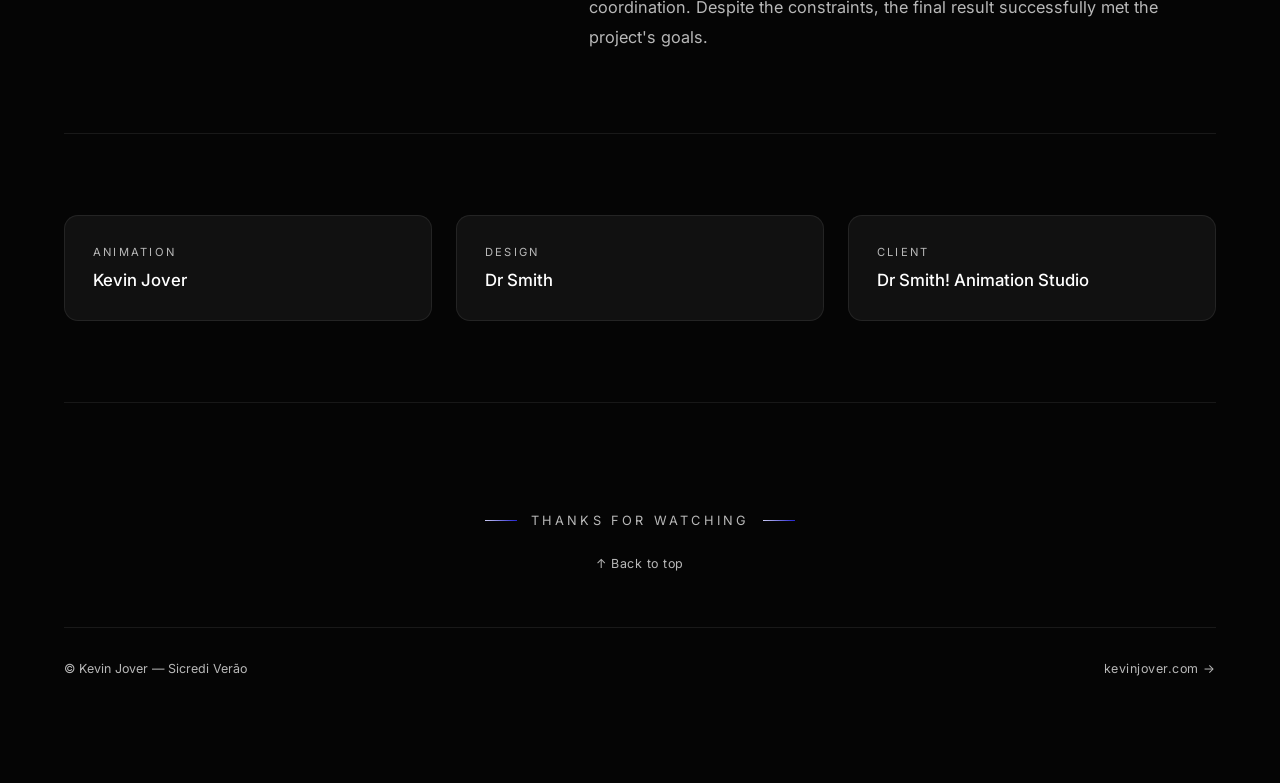
<file: sicredi/index.html>
<!doctype html>
<html lang="en">
<head>
  <meta name="viewport" content="width=device-width, initial-scale=1.0">
  <meta charset="UTF-8">
  <title>Sicredi Verão — Kevin Jover</title>
  <link rel="preconnect" href="https://fonts.googleapis.com">
  <link rel="preconnect" href="https://fonts.gstatic.com" crossorigin>
  <link href="https://fonts.googleapis.com/css2?family=Inter:wght@400;500;600;700&display=swap" rel="stylesheet">
  <link rel="stylesheet" href="../style.css">
  <style>
    /* ============================================================
       SICREDI VERÃO — project page
       Reuses main site tokens/components for visual cohesion
       ============================================================ */

    .project-page {
      padding-top: var(--nav-h);
      padding-bottom: clamp(60px, 8vh, 100px);
    }

    /* Hide native cursor (custom cursor replaces it) */
    body {
      cursor: none;
    }

    /* Top bar */
    .project-top {
      position: fixed;
      top: 0;
      left: 0;
      width: 100%;
      z-index: 150;
      height: var(--nav-h);
      display: flex;
      align-items: center;
      backdrop-filter: blur(14px) saturate(140%);
      -webkit-backdrop-filter: blur(14px) saturate(140%);
      background: rgba(5, 5, 5, 0.55);
      border-bottom: 1px solid var(--border);
    }

    .project-top-inner {
      width: 100%;
      max-width: var(--container);
      margin: 0 auto;
      padding-inline: var(--gutter);
      display: flex;
      align-items: center;
      justify-content: space-between;
      gap: 24px;
    }

    .back-link {
      display: inline-flex;
      align-items: center;
      gap: 10px;
      font-size: 0.82rem;
      font-weight: 500;
      letter-spacing: 0.01em;
      color: var(--text-muted);
      transition: color var(--dur-fast) var(--ease-out);
    }

    .back-link .arrow {
      display: inline-block;
      transition: transform var(--dur-med) var(--ease-out);
    }

    .back-link:hover {
      color: var(--text);
    }

    .back-link:hover .arrow {
      transform: translateX(-4px);
    }

    /* Hero */
    .project-hero {
      padding-top: clamp(48px, 8vh, 96px);
      padding-bottom: clamp(40px, 6vh, 72px);
      display: flex;
      flex-direction: column;
      gap: 28px;
    }

    .project-title {
      font-size: clamp(2.6rem, 7vw, 5rem);
      font-weight: 700;
      letter-spacing: -0.03em;
      line-height: 1.02;
      max-width: 900px;
    }

    .project-title em {
      font-style: normal;
      background: var(--accent-gradient);
      -webkit-background-clip: text;
      background-clip: text;
      color: transparent;
    }

    .project-lead {
      max-width: 620px;
      color: var(--text-muted);
      font-size: clamp(0.95rem, 1.4vw, 1.1rem);
      line-height: 1.7;
    }

    /* Video */
    .project-video {
      position: relative;
      width: 100%;
      aspect-ratio: 16 / 9;
      border-radius: 14px;
      overflow: hidden;
      background: var(--surface);
      border: 1px solid var(--border);
      box-shadow: 0 24px 60px rgba(0, 0, 0, 0.5), 0 0 0 1px var(--accent-glow);
    }

    .project-video iframe {
      position: absolute;
      inset: 0;
      width: 100%;
      height: 100%;
      border: 0;
    }

    /* Two-column body */
    .project-body {
      display: grid;
      grid-template-columns: 1fr 1.4fr;
      gap: clamp(40px, 6vw, 96px);
      align-items: start;
      padding: clamp(60px, 9vh, 110px) 0;
      border-top: 1px solid var(--border);
    }

    .project-aside {
      display: flex;
      flex-direction: column;
      gap: 14px;
      position: sticky;
      top: calc(var(--nav-h) + 32px);
    }

    .project-aside .eyebrow {
      margin-bottom: 6px;
    }

    .project-aside h2 {
      font-size: clamp(1.6rem, 3vw, 2.2rem);
      font-weight: 600;
      letter-spacing: -0.02em;
      line-height: 1.1;
    }

    .project-content {
      display: flex;
      flex-direction: column;
      gap: 22px;
      color: var(--text-muted);
      font-size: 1.02rem;
      line-height: 1.8;
      max-width: 680px;
    }

    .project-content p {
      margin: 0;
    }

    .lang-block + .lang-block {
      padding-top: 22px;
      border-top: 1px solid var(--border);
    }

    .lang-tag {
      display: inline-block;
      font-size: 0.65rem;
      letter-spacing: 0.2em;
      text-transform: uppercase;
      color: var(--text-muted);
      margin-bottom: 8px;
    }

    /* Credits */
    .project-credits {
      display: grid;
      grid-template-columns: repeat(3, 1fr);
      gap: 24px;
      padding: clamp(60px, 9vh, 110px) 0;
      border-top: 1px solid var(--border);
    }

    .credit-card {
      display: flex;
      flex-direction: column;
      gap: 8px;
      padding: 28px;
      border: 1px solid var(--border);
      border-radius: 14px;
      background: var(--surface);
      transition: border-color var(--dur-med) var(--ease-out), transform var(--dur-med) var(--ease-out);
    }

    .credit-card:hover {
      border-color: var(--border-strong);
      transform: translateY(-2px);
    }

    .credit-label {
      font-size: 0.7rem;
      letter-spacing: 0.2em;
      text-transform: uppercase;
      color: var(--text-muted);
    }

    .credit-value {
      font-size: 1.05rem;
      font-weight: 500;
      color: var(--text);
      line-height: 1.4;
    }

    /* Thanks / footer */
    .project-thanks {
      display: flex;
      flex-direction: column;
      align-items: center;
      gap: 24px;
      padding: clamp(80px, 12vh, 140px) 0 0;
      border-top: 1px solid var(--border);
      text-align: center;
    }

    .thanks-mark {
      display: inline-flex;
      align-items: center;
      gap: 14px;
      font-size: 0.8rem;
      letter-spacing: 0.25em;
      text-transform: uppercase;
      color: var(--text-muted);
    }

    .thanks-mark::before,
    .thanks-mark::after {
      content: '';
      width: 32px;
      height: 1px;
      background: var(--accent-gradient);
    }

    .project-footer {
      display: flex;
      align-items: center;
      justify-content: space-between;
      flex-wrap: wrap;
      gap: 16px;
      padding: 32px 0;
      margin-top: clamp(40px, 6vh, 64px);
      border-top: 1px solid var(--border);
      font-size: 0.78rem;
      color: var(--text-muted);
    }

    .scroll-top {
      display: inline-flex;
      align-items: center;
      gap: 8px;
      color: var(--text-muted);
      font-size: 0.78rem;
      letter-spacing: 0.04em;
      transition: color var(--dur-fast) var(--ease-out), transform var(--dur-fast) var(--ease-out);
    }

    .scroll-top:hover {
      color: var(--text);
      transform: translateY(-2px);
    }

    /* Responsive */
    @media (max-width: 900px) {
      .project-body {
        grid-template-columns: 1fr;
        gap: 32px;
      }

      .project-aside {
        position: static;
      }

      .project-credits {
        grid-template-columns: 1fr;
      }
    }
  </style>
</head>
<body>
  <!-- Top bar -->
  <header class="project-top">
    <div class="project-top-inner">
      <a class="back-link" href="https://kevinjover.com">
        <span class="arrow">&larr;</span>
        <span>Back to portfolio</span>
      </a>
    </div>
  </header>

  <main class="container project-page">
    <!-- Hero -->
    <section class="project-hero reveal">
      <span class="eyebrow">Project / Sicredi · Summer Campaign</span>
      <h1 class="project-title">Sicredi <em>·</em> Verão</h1>
      <p class="project-lead">Animation developed for Sicredi in collaboration with Dr. Smith production studio. A tight-deadline, character-driven project that demanded speed, coordination, and a consistent final result.</p>
    </section>

    <!-- Video -->
    <div class="project-video reveal">
      <iframe
        src="https://player.vimeo.com/video/1150120603?badge=0&autopause=0"
        allow="autoplay; fullscreen; picture-in-picture"
        allowfullscreen
        title="Sicredi Verão">
      </iframe>
    </div>

    <!-- Body -->
    <section class="project-body">
      <aside class="project-aside reveal">
        <span class="eyebrow">About</span>
        <h2>Sobre o projeto / About the project</h2>
      </aside>

      <div class="project-content reveal">
        <div class="lang-block">
          <span class="lang-tag">PT</span>
          <p>Trabalho realizado para o Sicredi, desenvolvido em parceria com a produtora Dr. Smith.</p>
          <p>O projeto foi bastante desafiador devido ao prazo curto e à grande quantidade de personagens, exigindo agilidade e organização em todas as etapas da produção. Ainda assim, o resultado final foi consistente e atendeu plenamente aos objetivos do projeto.</p>
        </div>
        <div class="lang-block">
          <span class="lang-tag">EN</span>
          <p>Project developed for Sicredi, in collaboration with the production company Dr. Smith.</p>
          <p>It was a highly challenging project due to the tight deadline and the large number of characters, requiring fast-paced execution and strong production coordination. Despite the constraints, the final result successfully met the project's goals.</p>
        </div>
      </div>
    </section>

    <!-- Credits -->
    <section class="project-credits">
      <div class="credit-card reveal">
        <span class="credit-label">Animation</span>
        <span class="credit-value">Kevin Jover</span>
      </div>
      <div class="credit-card reveal">
        <span class="credit-label">Design</span>
        <span class="credit-value">Dr Smith</span>
      </div>
      <div class="credit-card reveal">
        <span class="credit-label">Client</span>
        <span class="credit-value">Dr Smith! Animation Studio</span>
      </div>
    </section>

    <!-- Thanks -->
    <section class="project-thanks reveal">
      <span class="thanks-mark">Thanks for watching</span>
      <a class="scroll-top" onclick="scrollToStart()">&uarr; Back to top</a>
    </section>

    <div class="project-footer">
      <span>&copy; Kevin Jover — Sicredi Verão</span>
      <a class="scroll-top" href="https://kevinjover.com">kevinjover.com &rarr;</a>
    </div>
  </main>

  <!-- Custom cursor (matches main site) -->
  <div class="cursor" id="cursor"></div>
  <div class="cursor-ring" id="cursorRing"></div>

  <script src="../script.js"></script>
  <script>
    function scrollToStart() {
      window.scrollTo({ top: 0, behavior: 'smooth' });
    }

    // Reveal on scroll (matches main site pattern)
    const io = new IntersectionObserver(
      (entries) => {
        entries.forEach((e) => {
          if (e.isIntersecting) {
            e.target.classList.add('is-visible');
            io.unobserve(e.target);
          }
        });
      },
      { threshold: 0.12, rootMargin: '0px 0px -40px 0px' }
    );
    document.querySelectorAll('.reveal').forEach((el) => io.observe(el));
  </script>
</body>
</html>
</file>
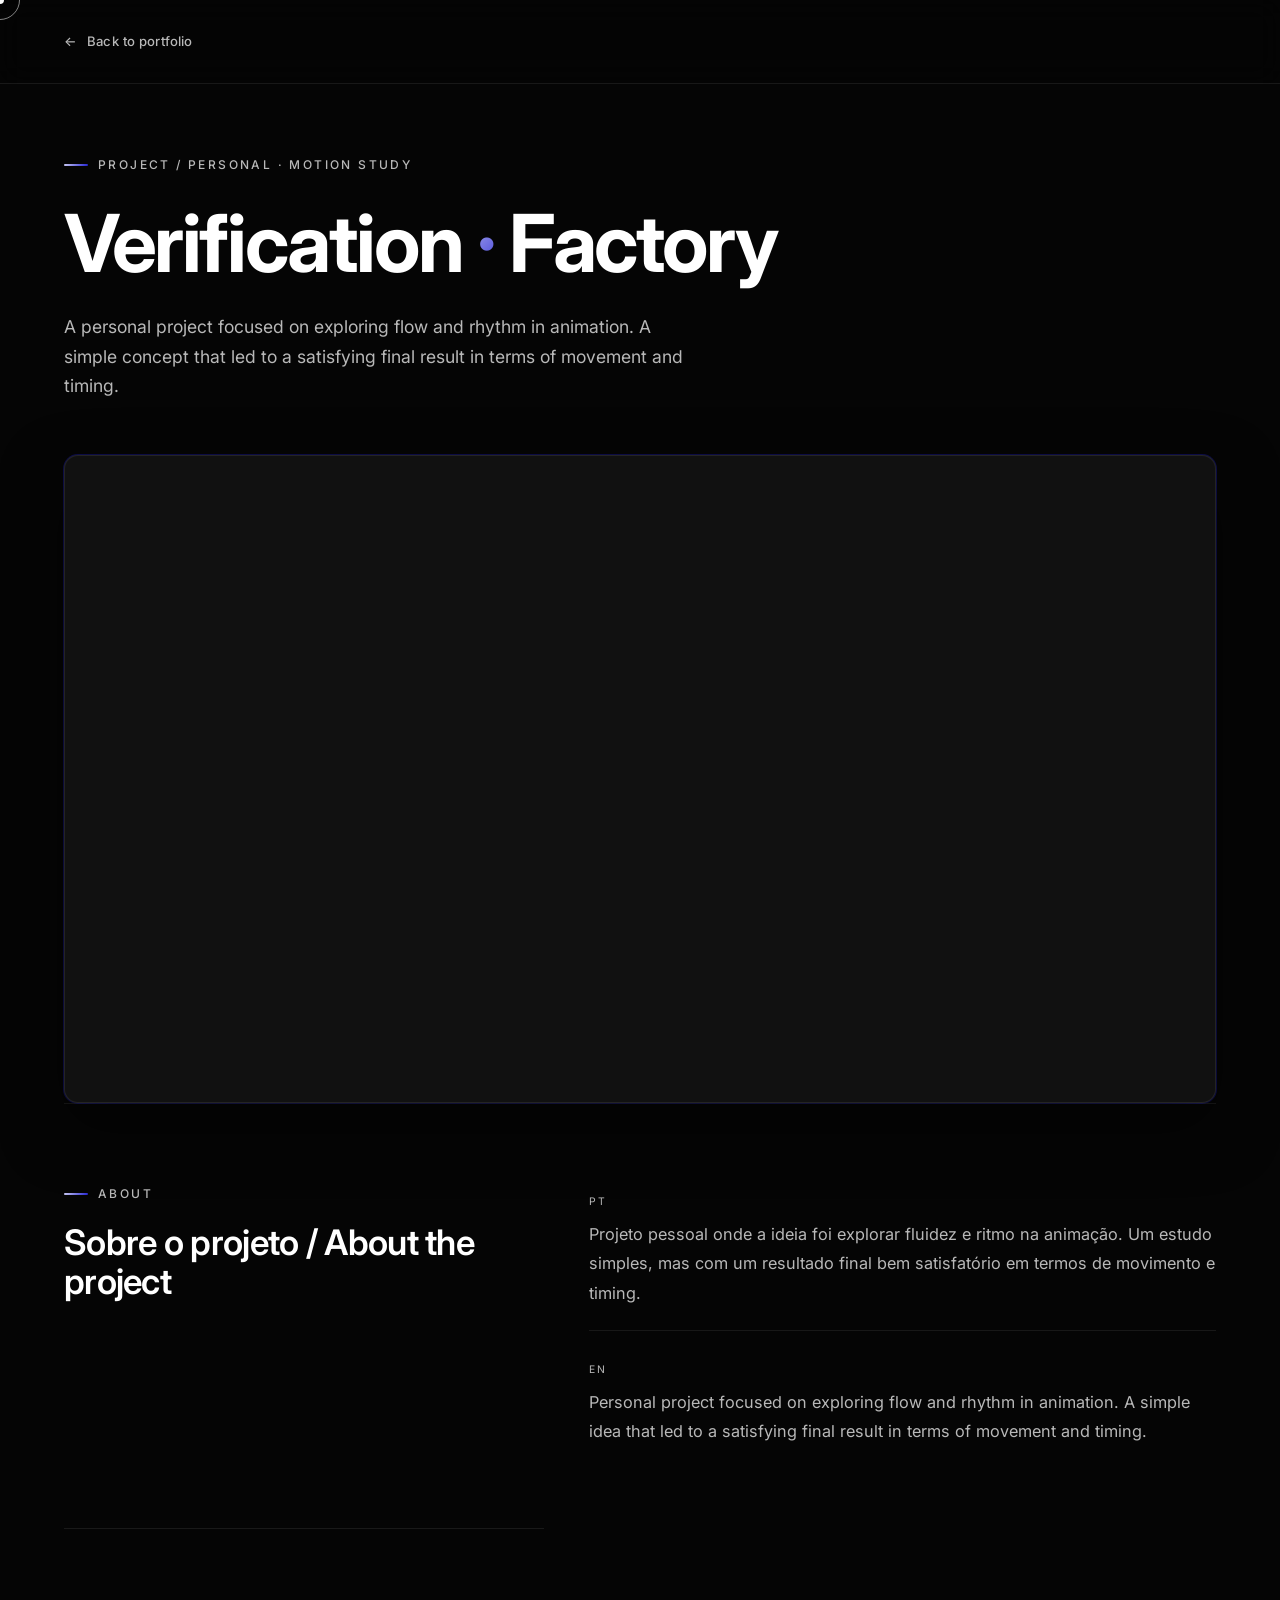
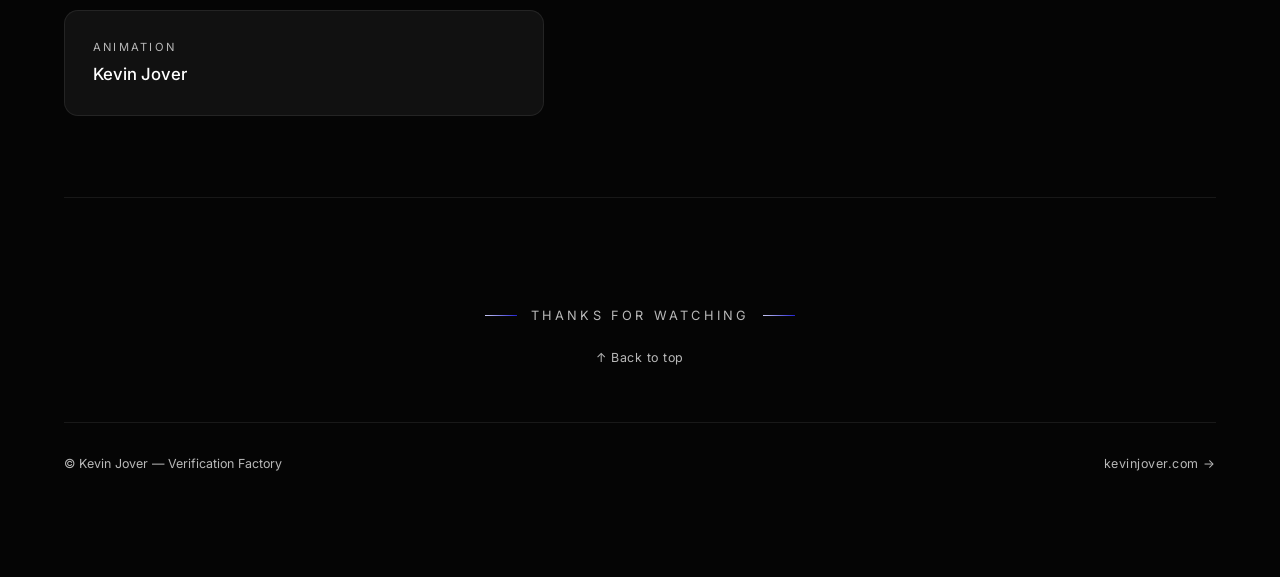
<file: verify-factory/index.html>
<!doctype html>
<html lang="en">
<head>
  <meta name="viewport" content="width=device-width, initial-scale=1.0">
  <meta charset="UTF-8">
  <title>Verification Factory — Kevin Jover</title>
  <link rel="preconnect" href="https://fonts.googleapis.com">
  <link rel="preconnect" href="https://fonts.gstatic.com" crossorigin>
  <link href="https://fonts.googleapis.com/css2?family=Inter:wght@400;500;600;700&display=swap" rel="stylesheet">
  <link rel="stylesheet" href="../style.css">
  <style>
    /* ============================================================
       VERIFICATION FACTORY — project page
       Reuses main site tokens/components for visual cohesion
       ============================================================ */

    .project-page {
      padding-top: var(--nav-h);
      padding-bottom: clamp(60px, 8vh, 100px);
    }

    /* Hide native cursor (custom cursor replaces it) */
    body {
      cursor: none;
    }

    /* Top bar */
    .project-top {
      position: fixed;
      top: 0;
      left: 0;
      width: 100%;
      z-index: 150;
      height: var(--nav-h);
      display: flex;
      align-items: center;
      backdrop-filter: blur(14px) saturate(140%);
      -webkit-backdrop-filter: blur(14px) saturate(140%);
      background: rgba(5, 5, 5, 0.55);
      border-bottom: 1px solid var(--border);
    }

    .project-top-inner {
      width: 100%;
      max-width: var(--container);
      margin: 0 auto;
      padding-inline: var(--gutter);
      display: flex;
      align-items: center;
      justify-content: space-between;
      gap: 24px;
    }

    .back-link {
      display: inline-flex;
      align-items: center;
      gap: 10px;
      font-size: 0.82rem;
      font-weight: 500;
      letter-spacing: 0.01em;
      color: var(--text-muted);
      transition: color var(--dur-fast) var(--ease-out);
    }

    .back-link .arrow {
      display: inline-block;
      transition: transform var(--dur-med) var(--ease-out);
    }

    .back-link:hover {
      color: var(--text);
    }

    .back-link:hover .arrow {
      transform: translateX(-4px);
    }

    /* Hero */
    .project-hero {
      padding-top: clamp(48px, 8vh, 96px);
      padding-bottom: clamp(40px, 6vh, 72px);
      display: flex;
      flex-direction: column;
      gap: 28px;
    }

    .project-title {
      font-size: clamp(2.6rem, 7vw, 5rem);
      font-weight: 700;
      letter-spacing: -0.03em;
      line-height: 1.02;
      max-width: 900px;
    }

    .project-title em {
      font-style: normal;
      background: var(--accent-gradient);
      -webkit-background-clip: text;
      background-clip: text;
      color: transparent;
    }

    .project-lead {
      max-width: 620px;
      color: var(--text-muted);
      font-size: clamp(0.95rem, 1.4vw, 1.1rem);
      line-height: 1.7;
    }

    /* Video */
    .project-video {
      position: relative;
      width: 100%;
      aspect-ratio: 16 / 9;
      border-radius: 14px;
      overflow: hidden;
      background: var(--surface);
      border: 1px solid var(--border);
      box-shadow: 0 24px 60px rgba(0, 0, 0, 0.5), 0 0 0 1px var(--accent-glow);
    }

    .project-video iframe {
      position: absolute;
      inset: 0;
      width: 100%;
      height: 100%;
      border: 0;
    }

    /* Two-column body */
    .project-body {
      display: grid;
      grid-template-columns: 1fr 1.4fr;
      gap: clamp(40px, 6vw, 96px);
      align-items: start;
      padding: clamp(60px, 9vh, 110px) 0;
      border-top: 1px solid var(--border);
    }

    .project-aside {
      display: flex;
      flex-direction: column;
      gap: 14px;
      position: sticky;
      top: calc(var(--nav-h) + 32px);
    }

    .project-aside .eyebrow {
      margin-bottom: 6px;
    }

    .project-aside h2 {
      font-size: clamp(1.6rem, 3vw, 2.2rem);
      font-weight: 600;
      letter-spacing: -0.02em;
      line-height: 1.1;
    }

    .project-content {
      display: flex;
      flex-direction: column;
      gap: 22px;
      color: var(--text-muted);
      font-size: 1.02rem;
      line-height: 1.8;
      max-width: 680px;
    }

    .project-content p {
      margin: 0;
    }

    .lang-block + .lang-block {
      padding-top: 22px;
      border-top: 1px solid var(--border);
    }

    .lang-tag {
      display: inline-block;
      font-size: 0.65rem;
      letter-spacing: 0.2em;
      text-transform: uppercase;
      color: var(--text-muted);
      margin-bottom: 8px;
    }

    /* Credits */
    .project-credits {
      display: grid;
      grid-template-columns: repeat(1, minmax(280px, 1fr));
      gap: 24px;
      padding: clamp(60px, 9vh, 110px) 0;
      border-top: 1px solid var(--border);
      max-width: 480px;
    }

    .credit-card {
      display: flex;
      flex-direction: column;
      gap: 8px;
      padding: 28px;
      border: 1px solid var(--border);
      border-radius: 14px;
      background: var(--surface);
      transition: border-color var(--dur-med) var(--ease-out), transform var(--dur-med) var(--ease-out);
    }

    .credit-card:hover {
      border-color: var(--border-strong);
      transform: translateY(-2px);
    }

    .credit-label {
      font-size: 0.7rem;
      letter-spacing: 0.2em;
      text-transform: uppercase;
      color: var(--text-muted);
    }

    .credit-value {
      font-size: 1.05rem;
      font-weight: 500;
      color: var(--text);
      line-height: 1.4;
    }

    /* Thanks / footer */
    .project-thanks {
      display: flex;
      flex-direction: column;
      align-items: center;
      gap: 24px;
      padding: clamp(80px, 12vh, 140px) 0 0;
      border-top: 1px solid var(--border);
      text-align: center;
    }

    .thanks-mark {
      display: inline-flex;
      align-items: center;
      gap: 14px;
      font-size: 0.8rem;
      letter-spacing: 0.25em;
      text-transform: uppercase;
      color: var(--text-muted);
    }

    .thanks-mark::before,
    .thanks-mark::after {
      content: '';
      width: 32px;
      height: 1px;
      background: var(--accent-gradient);
    }

    .project-footer {
      display: flex;
      align-items: center;
      justify-content: space-between;
      flex-wrap: wrap;
      gap: 16px;
      padding: 32px 0;
      margin-top: clamp(40px, 6vh, 64px);
      border-top: 1px solid var(--border);
      font-size: 0.78rem;
      color: var(--text-muted);
    }

    .scroll-top {
      display: inline-flex;
      align-items: center;
      gap: 8px;
      color: var(--text-muted);
      font-size: 0.78rem;
      letter-spacing: 0.04em;
      transition: color var(--dur-fast) var(--ease-out), transform var(--dur-fast) var(--ease-out);
    }

    .scroll-top:hover {
      color: var(--text);
      transform: translateY(-2px);
    }

    /* Responsive */
    @media (max-width: 900px) {
      .project-body {
        grid-template-columns: 1fr;
        gap: 32px;
      }

      .project-aside {
        position: static;
      }
    }
  </style>
</head>
<body>
  <!-- Top bar -->
  <header class="project-top">
    <div class="project-top-inner">
      <a class="back-link" href="https://kevinjover.com">
        <span class="arrow">&larr;</span>
        <span>Back to portfolio</span>
      </a>
    </div>
  </header>

  <main class="container project-page">
    <!-- Hero -->
    <section class="project-hero reveal">
      <span class="eyebrow">Project / Personal · Motion Study</span>
      <h1 class="project-title">Verification <em>·</em> Factory</h1>
      <p class="project-lead">A personal project focused on exploring flow and rhythm in animation. A simple concept that led to a satisfying final result in terms of movement and timing.</p>
    </section>

    <!-- Video -->
    <div class="project-video reveal">
      <iframe
        src="https://player.vimeo.com/video/1150133311?badge=0&autopause=0"
        allow="autoplay; fullscreen; picture-in-picture"
        allowfullscreen
        title="Verification Factory">
      </iframe>
    </div>

    <!-- Body -->
    <section class="project-body">
      <aside class="project-aside reveal">
        <span class="eyebrow">About</span>
        <h2>Sobre o projeto / About the project</h2>
      </aside>

      <div class="project-content reveal">
        <div class="lang-block">
          <span class="lang-tag">PT</span>
          <p>Projeto pessoal onde a ideia foi explorar fluidez e ritmo na animação. Um estudo simples, mas com um resultado final bem satisfatório em termos de movimento e timing.</p>
        </div>
        <div class="lang-block">
          <span class="lang-tag">EN</span>
          <p>Personal project focused on exploring flow and rhythm in animation. A simple idea that led to a satisfying final result in terms of movement and timing.</p>
        </div>
      </div>
    </section>

    <!-- Credits -->
    <section class="project-credits">
      <div class="credit-card reveal">
        <span class="credit-label">Animation</span>
        <span class="credit-value">Kevin Jover</span>
      </div>
    </section>

    <!-- Thanks -->
    <section class="project-thanks reveal">
      <span class="thanks-mark">Thanks for watching</span>
      <a class="scroll-top" onclick="scrollToStart()">&uarr; Back to top</a>
    </section>

    <div class="project-footer">
      <span>&copy; Kevin Jover — Verification Factory</span>
      <a class="scroll-top" href="https://kevinjover.com">kevinjover.com &rarr;</a>
    </div>
  </main>

  <!-- Custom cursor (matches main site) -->
  <div class="cursor" id="cursor"></div>
  <div class="cursor-ring" id="cursorRing"></div>

  <script src="../script.js"></script>
  <script>
    function scrollToStart() {
      window.scrollTo({ top: 0, behavior: 'smooth' });
    }

    // Reveal on scroll (matches main site pattern)
    const io = new IntersectionObserver(
      (entries) => {
        entries.forEach((e) => {
          if (e.isIntersecting) {
            e.target.classList.add('is-visible');
            io.unobserve(e.target);
          }
        });
      },
      { threshold: 0.12, rootMargin: '0px 0px -40px 0px' }
    );
    document.querySelectorAll('.reveal').forEach((el) => io.observe(el));
  </script>
</body>
</html>
</file>
<file: style.css>
/* =====================================================================
   KEVIN JOVER — MOTION & VIDEO EDITOR PORTFOLIO
   Premium cinematic redesign
   Table of contents:
   1.  Reset & tokens
   2.  Global / base
   3.  Utility
   4.  Preloader
   5.  Custom cursor
   6.  Scroll progress
   7.  Noise overlay
   8.  Navigation
   9.  Hero
   10. Reel modal
   11. Marquee
   12. Featured projects
   13. Contact
   14. Footer
   15. Reveal animations
   16. Responsive
===================================================================== */

/* =====================================================================
   1. RESET & TOKENS
===================================================================== */
:root {
  --bg: #050505;
  --surface: #111111;
  --surface-2: #161616;
  --text: #ffffff;
  --text-muted: #b8b8b8;
  --border: rgba(255, 255, 255, 0.08);
  --border-strong: rgba(255, 255, 255, 0.16);

  --accent-start: #ccccf3;
  --accent-end: #2121d1;
  --accent-gradient: linear-gradient(135deg, var(--accent-start), var(--accent-end));
  --accent-glow: rgba(33, 33, 209, 0.35);

  --font-display: 'Inter', -apple-system, BlinkMacSystemFont, sans-serif;
  --font-body: 'Inter', -apple-system, BlinkMacSystemFont, sans-serif;

  --ease-out: cubic-bezier(0.16, 1, 0.3, 1);
  --ease-in-out: cubic-bezier(0.65, 0, 0.35, 1);
  --dur-fast: 250ms;
  --dur-med: 500ms;
  --dur-slow: 900ms;

  --container: 1400px;
  --gutter: clamp(20px, 5vw, 64px);

  --nav-h: 84px;
}

*,
*::before,
*::after {
  box-sizing: border-box;
  margin: 0;
  padding: 0;
}

html {
  scroll-behavior: smooth;
  -webkit-font-smoothing: antialiased;
  -moz-osx-font-smoothing: grayscale;
}

@media (prefers-reduced-motion: reduce) {
  html {
    scroll-behavior: auto;
  }
  *,
  *::before,
  *::after {
    animation-duration: 0.001ms !important;
    animation-iteration-count: 1 !important;
    transition-duration: 0.001ms !important;
    scroll-behavior: auto !important;
  }
}

body {
  background: var(--bg);
  color: var(--text);
  font-family: var(--font-body);
  line-height: 1.5;
  overflow-x: hidden;
  cursor: none;
}

@media (hover: none) and (pointer: coarse) {
  body {
    cursor: auto;
  }
}

img {
  max-width: 100%;
  display: block;
}

a {
  color: inherit;
  text-decoration: none;
}

button {
  font-family: inherit;
  cursor: pointer;
  border: none;
  background: none;
  color: inherit;
}

::selection {
  background: #ffffff;
  color: #000000;
}

/* =====================================================================
   2. GLOBAL / BASE
===================================================================== */
.container {
  width: 100%;
  max-width: var(--container);
  margin: 0 auto;
  padding-inline: var(--gutter);
}

.eyebrow {
  display: inline-flex;
  align-items: center;
  gap: 10px;
  font-size: 0.75rem;
  letter-spacing: 0.2em;
  text-transform: uppercase;
  color: var(--text-muted);
  font-weight: 500;
}

.eyebrow::before {
  content: '';
  width: 24px;
  height: 2px;
  background: var(--accent-gradient);
  display: inline-block;
  border-radius: 2px;
}

.section-heading {
  font-size: clamp(2.4rem, 6vw, 4.5rem);
  font-weight: 600;
  letter-spacing: -0.03em;
  line-height: 1.02;
}

/* Animated underline link, reused across the page */
.link-underline {
  position: relative;
  display: inline-block;
}

.link-underline::after {
  content: '';
  position: absolute;
  left: 0;
  bottom: -2px;
  width: 100%;
  height: 1px;
  background: currentColor;
  transform: scaleX(0);
  transform-origin: right;
  transition: transform var(--dur-med) var(--ease-out);
}

.link-underline:hover::after {
  transform: scaleX(1);
  transform-origin: left;
}

/* Primary elegant button */
.btn {
  position: relative;
  display: inline-flex;
  align-items: center;
  justify-content: center;
  gap: 10px;
  height: 56px;
  padding: 0 34px;
  border: 1px solid var(--border-strong);
  border-radius: 100px;
  background: transparent;
  color: var(--text);
  font-size: 0.85rem;
  font-weight: 500;
  letter-spacing: 0.02em;
  overflow: hidden;
  isolation: isolate;
  transition: color var(--dur-med) var(--ease-out), border-color var(--dur-med) var(--ease-out);
}

.btn::before {
  content: '';
  position: absolute;
  inset: 0;
  background: #ffffff;
  border-radius: inherit;
  transform: translateY(101%);
  transition: transform var(--dur-med) var(--ease-out);
  z-index: -1;
}

.btn:hover {
  color: #000000;
  border-color: #ffffff;
}

.btn:hover::before {
  transform: translateY(0);
}

.btn-ghost {
  height: 46px;
  padding: 0 26px;
  font-size: 0.78rem;
}

/* =====================================================================
   3. UTILITY
===================================================================== */
.visually-hidden {
  position: absolute !important;
  width: 1px;
  height: 1px;
  overflow: hidden;
  clip: rect(0 0 0 0);
  white-space: nowrap;
}

/* =====================================================================
   4. PRELOADER
===================================================================== */
.preloader {
  position: fixed;
  inset: 0;
  z-index: 300;
  background: var(--bg);
  display: flex;
  flex-direction: column;
  align-items: center;
  justify-content: center;
  gap: 24px;
  transition: opacity var(--dur-slow) var(--ease-in-out), visibility var(--dur-slow);
}

.preloader.is-hidden {
  opacity: 0;
  visibility: hidden;
  pointer-events: none;
}

.preloader-logo-canvas {
  width: 96px;
  height: 96px;
  opacity: 0;
  animation: fade-up 0.8s var(--ease-out) forwards 0.1s;
}

.preloader-name {
  font-size: clamp(1.4rem, 4vw, 2rem);
  font-weight: 600;
  letter-spacing: -0.02em;
  overflow: hidden;
}

.preloader-name span {
  display: inline-block;
  transform: translateY(110%);
  animation: preloader-letter 0.7s var(--ease-out) forwards;
}

@keyframes preloader-letter {
  to {
    transform: translateY(0);
  }
}

.preloader-bar {
  width: 220px;
  height: 1px;
  background: var(--border);
  position: relative;
  overflow: hidden;
}

.preloader-bar::after {
  content: '';
  position: absolute;
  inset: 0;
  background: var(--accent-gradient);
  transform: scaleX(0);
  transform-origin: left;
  animation: preloader-fill 1.4s var(--ease-in-out) forwards 0.2s;
}

@keyframes preloader-fill {
  to {
    transform: scaleX(1);
  }
}

/* =====================================================================
   5. CUSTOM CURSOR
===================================================================== */
.cursor {
  position: fixed;
  top: 0;
  left: 0;
  width: 8px;
  height: 8px;
  border-radius: 50%;
  background: #ffffff;
  pointer-events: none;
  z-index: 250;
  transform: translate(-50%, -50%);
  transition: width var(--dur-fast) var(--ease-out), height var(--dur-fast) var(--ease-out),
    opacity var(--dur-fast) var(--ease-out);
  mix-blend-mode: difference;
  will-change: transform;
}

.cursor-ring {
  position: fixed;
  top: 0;
  left: 0;
  width: 40px;
  height: 40px;
  border: 1px solid rgba(255, 255, 255, 0.5);
  border-radius: 50%;
  pointer-events: none;
  z-index: 249;
  transform: translate(-50%, -50%);
  transition: width var(--dur-med) var(--ease-out), height var(--dur-med) var(--ease-out),
    border-color var(--dur-med) var(--ease-out), opacity var(--dur-fast) ease;
  will-change: transform;
}

.cursor.is-hover {
  width: 0;
  height: 0;
}

.cursor-ring.is-hover {
  width: 72px;
  height: 72px;
  border-color: rgba(255, 255, 255, 0.9);
}

@media (hover: none) and (pointer: coarse) {
  .cursor,
  .cursor-ring {
    display: none;
  }
}

/* =====================================================================
   6. SCROLL PROGRESS
===================================================================== */
.scroll-progress {
  position: fixed;
  top: 0;
  left: 0;
  height: 2px;
  width: 100%;
  z-index: 220;
  background: transparent;
}

.scroll-progress-bar {
  height: 100%;
  width: 0%;
  background: var(--accent-gradient);
  transform-origin: left;
}

/* =====================================================================
   7. NOISE OVERLAY
===================================================================== */
.noise {
  position: fixed;
  inset: 0;
  z-index: 200;
  pointer-events: none;
  opacity: 0.035;
  mix-blend-mode: overlay;
}

/* =====================================================================
   8. NAVIGATION
===================================================================== */
.nav {
  position: fixed;
  top: 0;
  left: 0;
  width: 100%;
  z-index: 150;
  height: var(--nav-h);
  display: flex;
  align-items: center;
  transition: background var(--dur-med) var(--ease-out), border-color var(--dur-med) var(--ease-out),
    backdrop-filter var(--dur-med) var(--ease-out);
}

.nav.is-scrolled {
  background: rgba(5, 5, 5, 0.55);
  backdrop-filter: blur(14px) saturate(140%);
  -webkit-backdrop-filter: blur(14px) saturate(140%);
  border-bottom: 1px solid var(--border);
}

.nav-inner {
  width: 100%;
  max-width: var(--container);
  margin: 0 auto;
  padding-inline: var(--gutter);
  display: flex;
  align-items: center;
  justify-content: space-between;
}

.nav-brand {
  display: flex;
  align-items: center;
  gap: 12px;
}

.nav-logo-canvas {
  width: 44px;
  height: 44px;
  flex-shrink: 0;
  background: linear-gradient(135deg, #CCCCF3, #2121D1);
}

.nav-brand-text {
  display: flex;
  flex-direction: column;
  line-height: 1.1;
}

.nav-brand-name {
  font-size: 0.95rem;
  font-weight: 600;
  letter-spacing: -0.01em;
}

.nav-brand-role {
  font-size: 0.65rem;
  color: var(--text-muted);
  letter-spacing: 0.04em;
}

.nav-links {
  display: flex;
  align-items: center;
  gap: 40px;
}

.nav-links a {
  font-size: 0.82rem;
  font-weight: 500;
  letter-spacing: 0.01em;
  color: var(--text-muted);
  transition: color var(--dur-fast) var(--ease-out);
}

.nav-links a:hover {
  color: var(--text);
}

.nav-social {
  display: flex;
  align-items: center;
  gap: 16px;
  margin-left: 8px;
  padding-left: 24px;
  border-left: 1px solid var(--border);
}

.nav-social img {
  width: 16px;
  height: 16px;
  opacity: 0.7;
  filter: invert(1) brightness(2);
  transition: opacity var(--dur-fast) ease;
}

.nav-social a:hover img {
  opacity: 1;
}

/* Language switch (desktop, in nav) */
.lang-switch {
  display: flex;
  align-items: center;
  gap: 2px;
  margin-left: 20px;
  padding: 3px;
  border: 1px solid var(--border);
  border-radius: 100px;
}

.lang-btn {
  padding: 5px 12px;
  border-radius: 100px;
  font-size: 0.7rem;
  font-weight: 600;
  letter-spacing: 0.04em;
  color: var(--text-muted);
  transition: background var(--dur-fast) ease, color var(--dur-fast) ease;
}

.lang-btn:hover {
  color: var(--text);
}

.lang-btn.is-active {
  background: var(--accent-gradient);
  color: #ffffff;
}

/* Language switch (mobile menu) */
.lang-switch--mobile {
  margin: 0;
}

.nav-toggle {
  display: none;
  width: 40px;
  height: 40px;
  align-items: center;
  justify-content: center;
  flex-direction: column;
  gap: 5px;
}

.nav-toggle span {
  display: block;
  width: 22px;
  height: 1px;
  background: #fff;
  transition: transform var(--dur-fast) var(--ease-out), opacity var(--dur-fast) ease;
}

/* =====================================================================
   9. HERO
===================================================================== */
.hero {
  position: relative;
  width: 100%;
  height: 100svh;
  min-height: 560px;
  overflow: hidden;
  display: flex;
  align-items: flex-end;
}

.hero-media {
  position: absolute;
  inset: 0;
  z-index: 0;
}

.hero-media iframe {
  position: absolute;
  top: 50%;
  left: 50%;
  width: 177.77vh;
  min-width: 100%;
  height: 56.25vw;
  min-height: 100%;
  transform: translate(-50%, -50%);
  pointer-events: none;
  border: 0;
}

.hero-overlay {
  position: absolute;
  inset: 0;
  background: linear-gradient(
    to top,
    rgba(0, 0, 0, 0.92) 0%,
    rgba(0, 0, 0, 0.55) 40%,
    rgba(0, 0, 0, 0.45) 70%,
    rgba(0, 0, 0, 0.65) 100%
  );
  z-index: 1;
}

.hero-content {
  position: relative;
  z-index: 2;
  width: 100%;
  padding: 0 var(--gutter) clamp(56px, 8vh, 96px);
  display: flex;
  flex-direction: column;
  gap: 28px;
}

.hero-eyebrow {
  opacity: 0;
  animation: fade-up 0.9s var(--ease-out) forwards 0.3s;
}

.hero-sub {
  font-size: clamp(1rem, 2.2vw, 1.4rem);
  font-weight: 500;
  color: var(--text-muted);
  opacity: 0;
  animation: fade-up 0.9s var(--ease-out) forwards 0.6s;
}

.hero-sub--main {
  font-size: clamp(2.4rem, 7vw, 5rem);
  font-weight: 700;
  letter-spacing: -0.03em;
  line-height: 1.02;
  color: var(--text);
  max-width: 720px;
}

.hero-desc {
  max-width: 480px;
  font-size: 0.95rem;
  color: var(--text-muted);
  opacity: 0;
  animation: fade-up 0.9s var(--ease-out) forwards 0.75s;
}

@keyframes fade-up {
  from {
    opacity: 0;
    transform: translateY(16px);
  }
  to {
    opacity: 1;
    transform: translateY(0);
  }
}

.hero-actions {
  display: flex;
  align-items: center;
  gap: 24px;
  flex-wrap: wrap;
  opacity: 0;
  animation: fade-up 0.9s var(--ease-out) forwards 0.9s;
}

.btn-play {
  gap: 14px;
  border-color: var(--accent-end);
}

.btn-play::before {
  background: var(--accent-gradient);
}

.btn-play:hover {
  color: #ffffff;
  border-color: var(--accent-end);
}

.btn-play .play-icon {
  width: 12px;
  height: 12px;
  flex-shrink: 0;
}

.scroll-cue {
  position: absolute;
  right: var(--gutter);
  bottom: clamp(56px, 8vh, 96px);
  z-index: 2;
  display: flex;
  flex-direction: column;
  align-items: center;
  gap: 10px;
  color: var(--text-muted);
  font-size: 0.7rem;
  letter-spacing: 0.15em;
  text-transform: uppercase;
  opacity: 0;
  animation: fade-up 0.9s var(--ease-out) forwards 1.1s;
}

.scroll-cue-arrow {
  width: 1px;
  height: 44px;
  background: linear-gradient(to bottom, transparent, var(--text-muted));
  position: relative;
  overflow: hidden;
}

.scroll-cue-arrow::after {
  content: '';
  position: absolute;
  left: 0;
  top: -100%;
  width: 100%;
  height: 100%;
  background: #ffffff;
  animation: scroll-cue-drip 2s var(--ease-in-out) infinite;
}

@keyframes scroll-cue-drip {
  to {
    top: 100%;
  }
}

/* =====================================================================
   10. REEL MODAL
===================================================================== */
.reel-modal {
  position: fixed;
  inset: 0;
  z-index: 260;
  background: rgba(0, 0, 0, 0.97);
  display: flex;
  align-items: center;
  justify-content: center;
  opacity: 0;
  visibility: hidden;
  transition: opacity var(--dur-med) var(--ease-out), visibility var(--dur-med);
}

.reel-modal.is-open {
  opacity: 1;
  visibility: visible;
}

.reel-modal-inner {
  position: relative;
  width: min(1200px, 92vw);
  aspect-ratio: 16 / 9;
  transform: scale(0.96);
  transition: transform var(--dur-med) var(--ease-out);
}

.reel-modal.is-open .reel-modal-inner {
  transform: scale(1);
}

.reel-modal-inner iframe {
  width: 100%;
  height: 100%;
  border: 0;
}

.reel-modal-close {
  position: absolute;
  top: -56px;
  right: 0;
  width: 40px;
  height: 40px;
  display: flex;
  align-items: center;
  justify-content: center;
  border: 1px solid var(--border-strong);
  border-radius: 50%;
  font-size: 1.1rem;
  transition: background var(--dur-fast) ease, color var(--dur-fast) ease, transform var(--dur-fast) ease;
}

.reel-modal-close:hover {
  background: #ffffff;
  color: #000000;
  transform: rotate(90deg);
}

/* =====================================================================
   11. ABOUT
===================================================================== */
.about {
  padding: clamp(80px, 11vh, 130px) 0;
  border-top: 1px solid var(--border);
  border-bottom: 1px solid var(--border);
}

.about-inner {
  display: flex;
  flex-direction: column;
  gap: 40px;
}

.about-header {
  display: flex;
  align-items: center;
  gap: 20px;
}

.about-photo {
  width: 60px;
  height: 60px;
  border-radius: 50%;
  object-fit: cover;
  object-position: center 42%;
  border: 1px solid var(--border-strong);
  flex-shrink: 0;
  filter: grayscale(1);
}

.about-heading .eyebrow {
  margin-bottom: 8px;
}

.about-heading .section-heading {
  font-size: clamp(1.8rem, 4vw, 2.6rem);
}

.about-text {
  display: flex;
  flex-direction: column;
  gap: 18px;
  max-width: 680px;
}

.about-text p {
  color: var(--text-muted);
  font-size: 1.02rem;
  line-height: 1.8;
}

@media (max-width: 560px) {
  .about-header {
    gap: 16px;
  }

  .about-photo {
    width: 48px;
    height: 48px;
  }
}

/* =====================================================================
   12. FEATURED PROJECTS
===================================================================== */
.projects {
  padding: clamp(96px, 14vh, 160px) 0 clamp(80px, 10vh, 120px);
}

.projects-head {
  display: flex;
  flex-direction: column;
  align-items: center;
  text-align: center;
  gap: 20px;
  margin-bottom: clamp(48px, 7vh, 80px);
}

.projects-head .section-heading {
  text-align: center;
}

/* Grid — even columns, uniform thumbnail ratio (matches original layout) */
.projects-grid {
  display: grid;
  grid-template-columns: repeat(3, 1fr);
  gap: 24px;
  width: 100%;
}

@media (max-width: 1150px) {
  .projects-grid {
    grid-template-columns: repeat(2, 1fr);
  }
}

@media (max-width: 700px) {
  .projects-grid {
    grid-template-columns: 1fr;
  }
}

.project-card {
  position: relative;
  display: block;
  border-radius: 14px;
  overflow: hidden;
  background: var(--surface);
  border: 1px solid var(--border);
  opacity: 0;
  transform: translateY(28px);
  transition: opacity var(--dur-slow) var(--ease-out), transform var(--dur-slow) var(--ease-out),
    box-shadow var(--dur-med) var(--ease-out);
}

.project-card.is-visible {
  opacity: 1;
  transform: translateY(0);
}

.project-card:hover {
  box-shadow: 0 24px 60px rgba(0, 0, 0, 0.5), 0 0 0 1px var(--accent-glow);
}

.project-media {
  position: relative;
  width: 100%;
  overflow: hidden;
}

/* Uniform ratio so thumbnails are never cropped oddly (matches original) */
.project-media {
  aspect-ratio: 16 / 9;
}

.project-media img {
  position: absolute;
  inset: 0;
  width: 100%;
  height: 100%;
  object-fit: cover;
  transition: opacity var(--dur-med) ease, transform 700ms var(--ease-out);
}

.project-card:hover .project-media img {
  transform: scale(1.06);
}

.project-media .gif {
  opacity: 0;
}

.project-card:hover .project-media .gif {
  opacity: 1;
}

.project-card:hover .project-media .static {
  opacity: 0;
}

.project-media-overlay {
  position: absolute;
  inset: 0;
  background: linear-gradient(to top, rgba(0, 0, 0, 0.85) 0%, rgba(0, 0, 0, 0.05) 55%);
  opacity: 0;
  transition: opacity var(--dur-med) ease;
}

.project-card:hover .project-media-overlay {
  opacity: 1;
}

/* =====================================================================
   13. CONTACT
===================================================================== */
.contact {
  padding: clamp(96px, 14vh, 160px) 0;
  border-top: 1px solid var(--border);
}

.contact-inner {
  display: flex;
  flex-direction: column;
  align-items: center;
  text-align: center;
  gap: 16px;
  max-width: 640px;
  margin: 0 auto;
}

.contact-inner .section-heading {
  text-align: center;
}

.contact-desc {
  color: var(--text-muted);
  font-size: 1rem;
  max-width: 460px;
}

form#contact-form {
  width: 100%;
  max-width: 560px;
  margin-top: 40px;
  display: flex;
  flex-direction: column;
  gap: 22px;
  text-align: left;
}

.field {
  position: relative;
  display: flex;
  flex-direction: column;
  gap: 8px;
}

.field label {
  font-size: 0.72rem;
  letter-spacing: 0.08em;
  text-transform: uppercase;
  color: var(--text-muted);
}

.field input,
.field textarea {
  background: transparent;
  border: none;
  border-bottom: 1px solid var(--border-strong);
  color: var(--text);
  font-size: 1rem;
  padding: 10px 2px;
  font-family: inherit;
  transition: border-color var(--dur-fast) ease;
}

.field textarea {
  resize: vertical;
  min-height: 90px;
}

.field input::placeholder,
.field textarea::placeholder {
  color: rgba(255, 255, 255, 0.28);
}

.field-underline {
  position: absolute;
  left: 0;
  bottom: 0;
  height: 2px;
  width: 100%;
  background: var(--accent-gradient);
  transform: scaleX(0);
  transform-origin: left;
  transition: transform var(--dur-med) var(--ease-out);
}

.field input:focus,
.field textarea:focus {
  outline: none;
}

.field input:focus ~ .field-underline,
.field textarea:focus ~ .field-underline {
  transform: scaleX(1);
}

.contact-submit {
  align-self: center;
  margin-top: 12px;
}

.form-status {
  font-size: 0.85rem;
  color: var(--text-muted);
  text-align: center;
  min-height: 1em;
}

.form-status.is-success {
  color: #ffffff;
}

/* =====================================================================
   14. FOOTER
===================================================================== */
.footer {
  border-top: 1px solid var(--border);
  padding: 40px 0;
}

.footer-inner {
  display: flex;
  align-items: center;
  justify-content: space-between;
  gap: 20px;
  flex-wrap: wrap;
}

.footer-copy {
  font-size: 0.78rem;
  color: var(--text-muted);
}

.footer-links {
  display: flex;
  align-items: center;
  gap: 28px;
}

.footer-links a {
  font-size: 0.78rem;
  color: var(--text-muted);
}

.footer-links a:hover {
  color: var(--text);
}

.footer-social {
  display: flex;
  align-items: center;
  gap: 18px;
}

.footer-social img {
  width: 16px;
  height: 16px;
  filter: invert(1) brightness(2);
  opacity: 0.7;
  transition: opacity var(--dur-fast) ease;
}

.footer-social a:hover img {
  opacity: 1;
}

/* =====================================================================
   15. REVEAL ANIMATIONS (generic, used with IntersectionObserver)
===================================================================== */
.reveal {
  opacity: 0;
  transform: translateY(24px);
  transition: opacity 900ms var(--ease-out), transform 900ms var(--ease-out);
}

.reveal.is-visible {
  opacity: 1;
  transform: translateY(0);
}

/* =====================================================================
   16. RESPONSIVE
===================================================================== */
/* Mobile nav drawer */
.mobile-menu {
  position: fixed;
  inset: 0;
  z-index: 140;
  background: rgba(5, 5, 5, 0.98);
  backdrop-filter: blur(10px);
  display: flex;
  flex-direction: column;
  align-items: center;
  justify-content: center;
  gap: 32px;
  opacity: 0;
  visibility: hidden;
  transition: opacity var(--dur-med) var(--ease-out), visibility var(--dur-med);
}

.mobile-menu.is-open {
  opacity: 1;
  visibility: visible;
}

.mobile-menu a {
  font-size: 1.6rem;
  font-weight: 600;
  letter-spacing: -0.02em;
  color: var(--text);
}

.mobile-menu-social {
  display: flex;
  gap: 20px;
  margin-top: 8px;
}

.mobile-menu-social img {
  width: 20px;
  height: 20px;
  filter: invert(1) brightness(2);
}

@media (max-width: 900px) {
  .nav-links {
    display: none;
  }

  .nav-toggle {
    display: flex;
  }

  .nav-social {
    display: none;
  }
}

.nav-toggle.is-open span:nth-child(1) {
  transform: translateY(6px) rotate(45deg);
}

.nav-toggle.is-open span:nth-child(2) {
  opacity: 0;
}

.nav-toggle.is-open span:nth-child(3) {
  transform: translateY(-6px) rotate(-45deg);
}

@media (max-width: 640px) {
  .hero-actions {
    flex-direction: column;
    align-items: flex-start;
    gap: 16px;
  }

  .scroll-cue {
    display: none;
  }

  form#contact-form {
    gap: 26px;
  }

  .footer-inner {
    flex-direction: column;
    text-align: center;
  }

  .footer-links {
    order: 3;
  }
}
</file>
